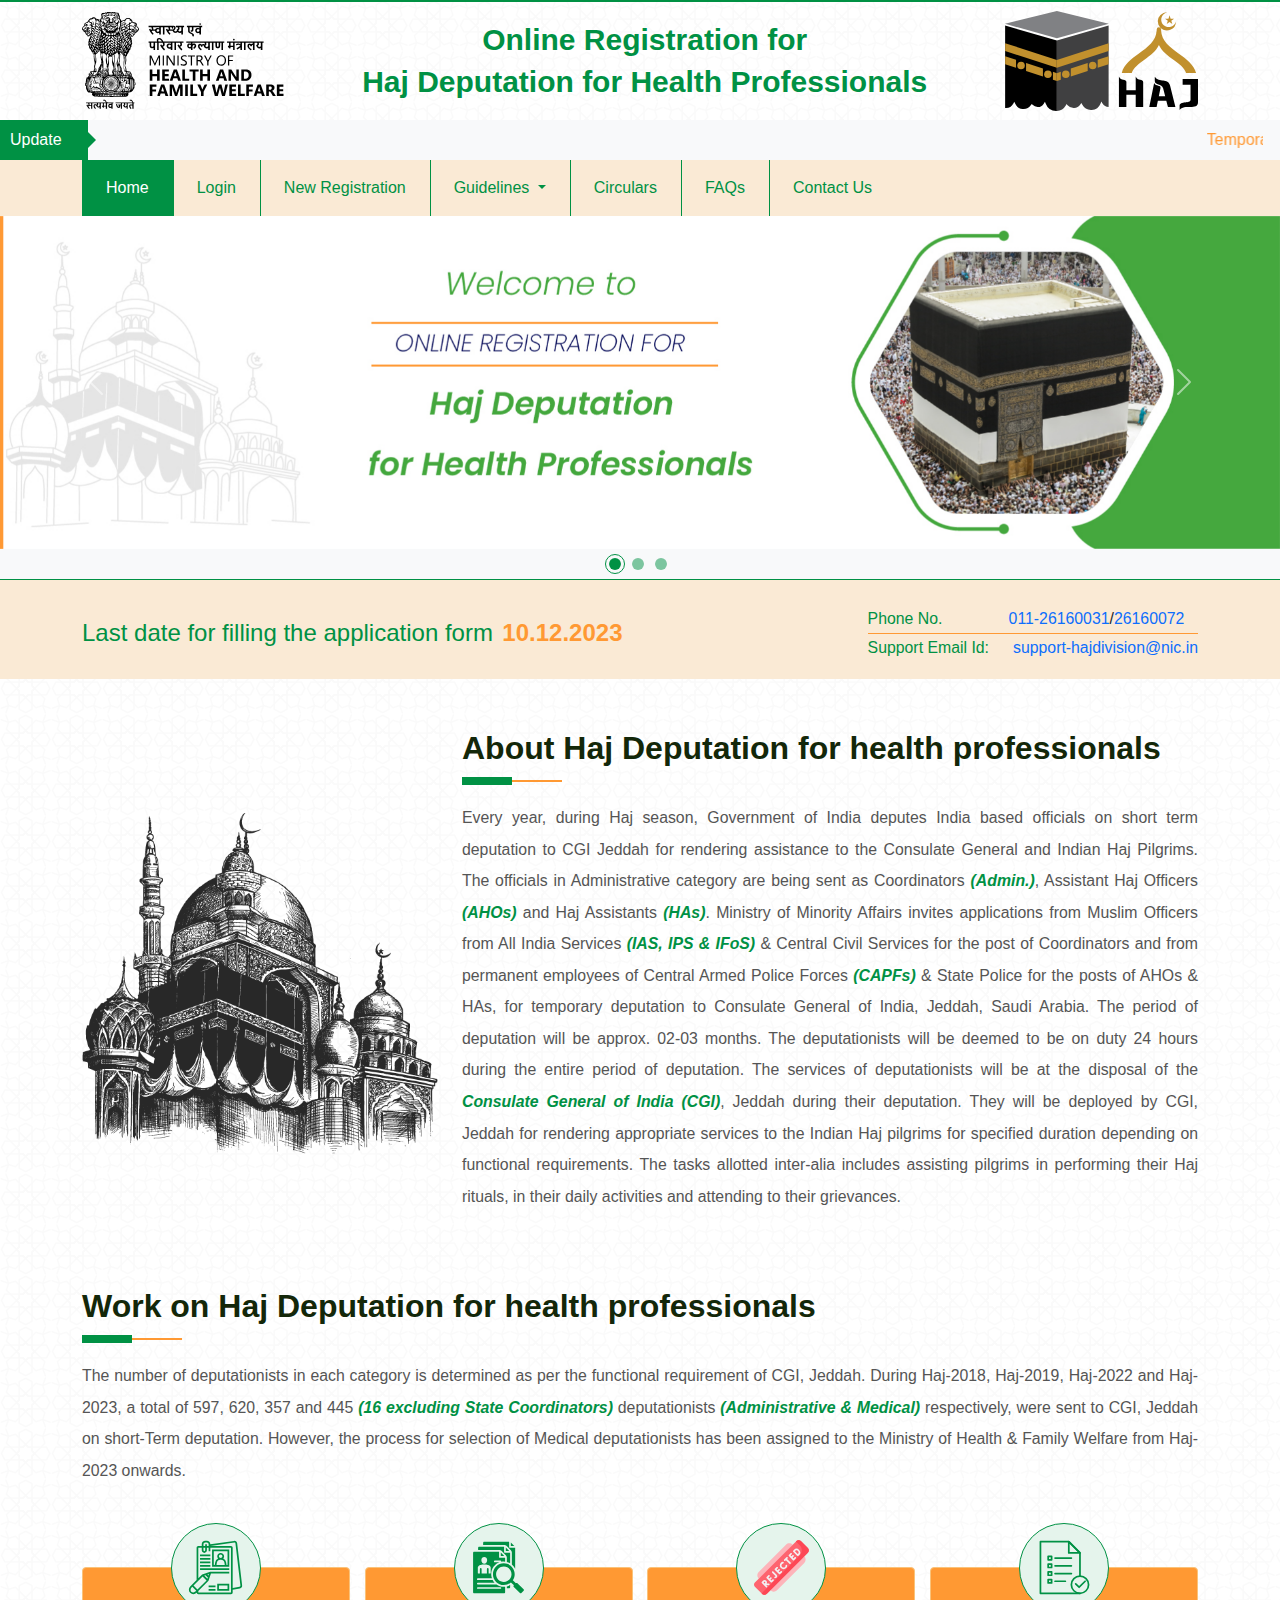
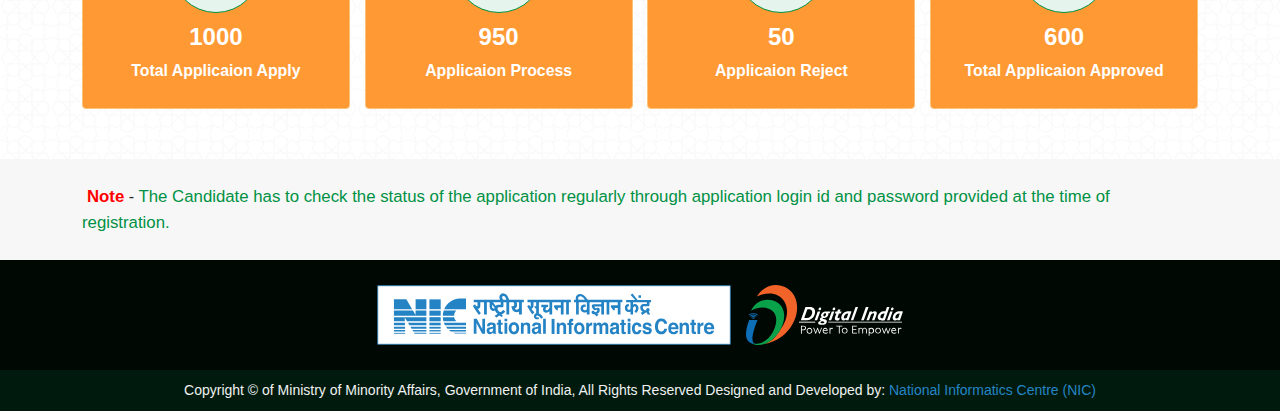
<file: index.html>
<!doctype html>
<html lang="en">
  <head>
    <meta charset="utf-8">
    <meta name="viewport" content="width=device-width, initial-scale=1">
    <link rel="icon" type="image/x-icon" href="assets/images/favicon.ico">
    <title>Hajj Deputation</title>
    <link href="assets/css/bootstrap.min.css" rel="stylesheet"  crossorigin="anonymous">
    <link href="assets/css/custom.css" rel="stylesheet"  crossorigin="anonymous">
  </head>
  <body>

    <header class="bdr-top">
        <div class="container">
              <div class="row">
                  <div class="col-sm-12">
                      <ul class="logosection">
                          <li>
                            <a href="#">
                              <img src="assets/images/ministry_of_health_india.svg" class="img-fluid">
                            </a>
                          </li>
                          <li>                             
                              <span class="projectNmae">Online Registration for<div></div>
                                Haj Deputation for Health Professionals</span>
                          </li>
                          <li>
                            <a href="#">
                              <img src="assets/images/hajj-logo.svg" class="img-fluid">
                            </a>
                          </li>
                      </ul>
                  </div>
              </div>
          </div>
      </header>

     <section>
      <ul class="marqueeHeader bg-body-tertiary">
        <li>Update</li>
        <li><marquee>
          <span>Temporary deputation of Coordinators (Admin) / Assistant Haj Officers / Haj Assistants to Consulate General of India, Jeddah, Saudi Arabia for Haj 2024 regarding.</span>
          <!-- <span>Latest Training Material Available For Download.Sickle card is available in Arogya Setu app for beneficiaries whose record is created using ABHA.</span>
          <span><a href="https://play.google.com/store/apps/details?id=nic.goi.aarogyasetu" target="_blank">Click Here To Download Argoya Setu For Android</a> </span>
          <span><a href="https://apps.apple.com/in/app/aarogyasetu/id1505825357" target="_blank">Click Here To Download Argoya Setu For IOS</a></span> -->
        </marquee></li>
      </ul>
     </section>

     <nav class="navbar navbar-expand-lg">
      <div class="container">  
        <a class="navbar-brand" href="/">Online Registration for Haj Deputation for Health Professionals</a>        
        <button class="navbar-toggler ms-auto ms-sm-2" type="button" data-bs-toggle="collapse" data-bs-target="#navbarSupportedContent" aria-controls="navbarSupportedContent" aria-expanded="false" aria-label="Toggle navigation">
          <span class="navbar-toggler-icon"></span>
        </button>
        <div class="collapse navbar-collapse" id="navbarSupportedContent">
          <ul class="navbar-nav me-auto mb-2 mb-lg-0">
            <li class="nav-item">
              <a class="nav-link active" aria-current="page" href="index.html">Home</a>
            </li>
            <li class="nav-item">
              <a class="nav-link" href="login.html">Login</a>
            </li>
            <li class="nav-item">
              <a class="nav-link" href="registration.html">New Registration</a>
            </li>
            <li class="nav-item dropdown">
              <a class="nav-link dropdown-toggle" href="#" role="button" data-bs-toggle="dropdown" aria-expanded="false">
                Guidelines		
              </a>
              <ul class="dropdown-menu dropdown-menu1">
                <li><a class="dropdown-item" href="https://www.haj.nic.in/deputation/pdf/Instructions2024.pdf">Guidelines for filling the form (SOP) </a></li>                  
              </ul>
            </li>
            <li class="nav-item">
              <a class="nav-link" href="circulars.html">Circulars</a>
            </li>
            <!-- <li class="nav-item dropdown">
              <a class="nav-link dropdown-toggle" href="#" role="button" data-bs-toggle="dropdown" aria-expanded="false">
                Circulars		
              </a>
              <ul class="dropdown-menu dropdown-menu1">
                <li><a class="dropdown-item" href="#">Admin-2024 </a></li>
                <li><a class="dropdown-item" href="#">Admin-2023</a></li>                  
              </ul>
            </li> -->
            <li class="nav-item">
              <a href="faq.html" class="nav-link">FAQs</a>
            </li>
            <li class="nav-item">
              <a href="contact.html" class="nav-link">Contact Us</a>
            </li>
          </ul>
          <!-- <form class="d-flex" role="search">
            <input class="form-control me-2" type="search" placeholder="Search" aria-label="Search">
            <button class="btn btn-outline-success" type="submit">Search</button>
          </form> -->
        </div>
      </div>
    </nav>


      <section class="banner bg-body-tertiary">
        <div id="carouselExampleCaptions" class="carousel slide"  data-bs-ride="carousel">
            <div class="carousel-indicators">
              <button type="button" data-bs-target="#carouselExampleCaptions" data-bs-slide-to="0" class="active" aria-current="true" aria-label="Slide 1"></button>
              <button type="button" data-bs-target="#carouselExampleCaptions" data-bs-slide-to="1" aria-label="Slide 2"></button>
              <button type="button" data-bs-target="#carouselExampleCaptions" data-bs-slide-to="2" aria-label="Slide 3"></button>
            </div>
            <div class="carousel-inner">
              <div class="carousel-item active">
                <img src="assets/images/banner-2.jpg" class="d-block w-100" alt="...">
                <!-- <div class="carousel-caption d-none d-md-block">
                  <h5>First slide label</h5>
                  <p>Some representative placeholder content for the first slide.</p>
                </div> -->
              </div>
              <div class="carousel-item">
                <img src="assets/images/banner-3.jpg" class="d-block w-100" alt="...">
                <!-- <div class="carousel-caption d-none d-md-block">
                  <h5>Second slide label</h5>
                  <p>Some representative placeholder content for the second slide.</p>
                </div> -->
              </div>
              <div class="carousel-item">
                <img src="assets/images/banner-2.jpg" class="d-block w-100" alt="...">
                <!-- <div class="carousel-caption d-none d-md-block">
                  <h5>Third slide label</h5>
                  <p>Some representative placeholder content for the third slide.</p>
                </div> -->
              </div>
            </div>
            <button class="carousel-control-prev" type="button" data-bs-target="#carouselExampleCaptions" data-bs-slide="prev">
              <span class="carousel-control-prev-icon" aria-hidden="true"></span>
              <span class="visually-hidden">Previous</span>
            </button>
            <button class="carousel-control-next" type="button" data-bs-target="#carouselExampleCaptions" data-bs-slide="next">
              <span class="carousel-control-next-icon" aria-hidden="true"></span>
              <span class="visually-hidden">Next</span>
            </button>
          </div>
      </section>

      <main>

        <section class="lastdate">
          <div class="container">
            <div class="row">
               <div class="col-12">
                <ul class="InfoMessage">
                  <li>
                    <span class="subheading"> Last date for filling the application form</span> <span class="blink-soft">10.12.2023</span>
                  </li>
                  <li>
                      <ul>
                        <li><span class="title">Phone No.</span><span class="titleValue"><a href="tel:+9111026160031">011-26160031</a>/<a href="tel:+9111026160072">26160072</a></span></li>
                        <li><span class="title">Support Email Id:</span> <a href="mailto:support-hajdivision@nic.in">support-hajdivision@nic.in</a></li>
                      </ul>
                  </li>
                </ul>
                
               </div>
            </div>
          </div>
        </section>

        <section class="aboutus py-50">
          <div class="container">
            <div class="row d-flex align-items-center justify-content-center">
              <div class="col-lg-4">
                <img src="assets/images/hajj.png" class="img-fluid mx-auto d-block">
              </div>
              <div class="col-lg-8">
                  <h2 class="heading">About Haj Deputation for health professionals</h2>
                  <p class="aboutPara">Every year, during Haj season, Government of India deputes India based officials on short term deputation to CGI Jeddah for rendering assistance to the Consulate General and Indian Haj Pilgrims. The officials in Administrative category are being sent as Coordinators <span class="para">(Admin.)</span>, Assistant Haj Officers <span class="para">(AHOs)</span> and Haj Assistants <span class="para">(HAs)</span>. Ministry of Minority Affairs invites applications from Muslim Officers from All India Services <span class="para">(IAS, IPS & IFoS) </span>& Central Civil Services for the post of Coordinators and from permanent employees of Central Armed Police Forces <span class="para">(CAPFs)</span> & State Police for the posts of AHOs & HAs, for temporary deputation to Consulate General of India, Jeddah, Saudi Arabia. The period of deputation will be approx. 02-03 months. The deputationists will be deemed to be on duty 24 hours during the entire period of deputation. The services of deputationists will be at the disposal of the <span class="para">Consulate General of India (CGI)</span>, Jeddah during their deputation. They will be deployed by CGI, Jeddah for rendering appropriate services to the Indian Haj pilgrims for specified duration depending on functional requirements. The tasks allotted inter-alia includes assisting pilgrims in performing their Haj rituals, in their daily activities and attending to their grievances.</p>
              </div>
            </div>
          </div>
        </section>


        <section >
          <div class="container">
            <div class="row">
              <div class="col-lg-12">
                <h2 class="heading">Work on Haj Deputation for health professionals</h2>
                <p class="aboutPara">The number of deputationists in each category is determined as per the functional requirement of CGI, Jeddah. During Haj-2018, Haj-2019, Haj-2022 and Haj-2023, a total of 597, 620, 357 and 445 <span class="para">(16 excluding State Coordinators)</span> deputationists <span class="para">(Administrative & Medical)</span> respectively, were sent to CGI, Jeddah on short-Term deputation. However, the process for selection of Medical deputationists has been assigned to the Ministry of Health & Family Welfare from Haj-2023 onwards.</p>
              </div>
              
            </div>
          </div>
        </section>

        <section class="">
          <div class="container">
            <div class="row">
              <div class="col-sm-12">

                <ul class="applicationCountBox">
                  <li>
                    <div class="icons">
                        <img src="assets/images/application.svg" class="img-fluid mx-auto d-block">
                    </div>
                    <h6>1000</h6>
                    <strong> Total Applicaion Apply </strong>
                  </li>
                  <li>
                    <div class="icons">
                      <img src="assets/images/application-process.svg" class="img-fluid mx-auto d-block">
                    </div>
                    <h6>950</h6>
                    <strong> Applicaion Process</strong>
                  </li>
                  <li>
                    <div class="icons">
                      <img src="assets/images/rejected.svg" class="img-fluid mx-auto d-block">
                    </div>
                    <h6>50</h6>
                    <strong> Applicaion Reject</strong>
                  </li>
                  <li>
                    <div class="icons">
                      <img src="assets/images/approved.svg" class="img-fluid mx-auto d-block">
                  </div>
                    <h6>600</h6>
                    <strong> Total Applicaion Approved</strong>
                  </li>
                </ul>
              </div>
            </div>
          </div>
        </section>


      </main>

      <section class="note">
        <div class="container">
          <div class="row">
            <div class="col-12">
              <span class="bold blink-soft"> Note</span> - <span class="noteText">The Candidate has to check the status of the application regularly through application
              login id and password provided at the time of registration.</span>

            </div>
          </div>
        </div>
      </section>




      <footer class="footer">

        <div class="container">
            <div class="row">
                <div class="col-12">
                    <ul class="footerLogo">
                        <li>
                            <a href="">
                                <img src="assets/images/NIC-logo.svg" class="img-fluid">
                            </a>
                        </li>
                        <li>
                            <a href="">
                                <img src="assets/images/Digital.svg" class="img-fluid">
                            </a>
                        </li>
                       
                    </ul>
                </div>
            </div>
        </div>


        <article class="copyright">
            <div class="container">
                <div class="row">
                    <div class="col-sm-12">
                      <p>
                        Copyright © of Ministry of Minority Affairs, Government of India, All Rights Reserved
                        Designed and Developed by: <a href="https://www.nic.in/" target="_blank">  National Informatics Centre (NIC) </a>
                      </p>                        
                    </div>
                </div>
            </div>
        </article>

    </footer>

    <a href="javascript:void(0);" id="rocketmeluncur" class="showrocket" ><i></i></a>
    <script src="assets/js/jquery.min.js"></script>
    <script src="assets/js/bootstrap.bundle.min.js" crossorigin="anonymous"></script>
    <script src="assets/js/custom.js"></script>
    <script>        

const myCarouselElement = document.querySelector('#carouselExampleCaptions')

const carousel = new bootstrap.Carousel(myCarouselElement, {
  interval: 5000,
  touch: false
})



    </script>
  </body>
</html>
</file>
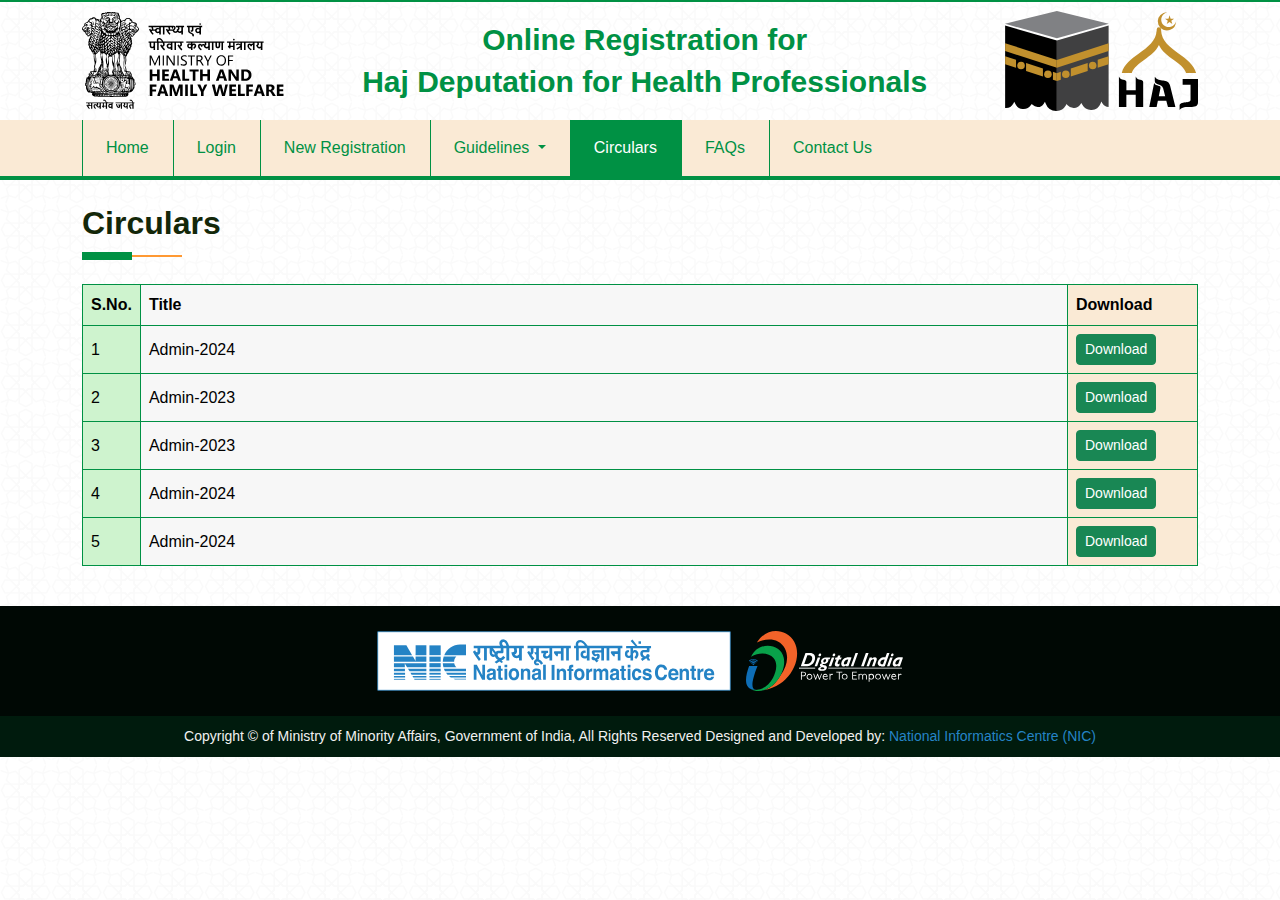
<file: circulars.html>
<!doctype html>
<html lang="en">
  <head>
    <meta charset="utf-8">
    <meta name="viewport" content="width=device-width, initial-scale=1">
    <link rel="icon" type="image/x-icon" href="assets/images/favicon.ico">
    <title>Hajj Deputation</title>
    <link href="assets/css/bootstrap.min.css" rel="stylesheet"  crossorigin="anonymous">
    <link href="assets/css/custom.css" rel="stylesheet"  crossorigin="anonymous">
  </head>
  <body>

    <header class="bdr-top">
        <div class="container">
              <div class="row">
                  <div class="col-sm-12">
                      <ul class="logosection">
                        <li>
                          <a href="#">
                            <img src="assets/images/ministry_of_health_india.svg" class="img-fluid">
                          </a>
                        </li>
                          <li>                             
                            <span class="projectNmae">Online Registration for<div></div>
                              Haj Deputation for Health Professionals</span>
                          </li>
                          <li>
                              <img src="assets/images/hajj-logo.svg" class="img-fluid">
                          </li>
                      </ul>
                  </div>
              </div>
          </div>
      </header>



      <nav class="navbar navbar-expand-lg">
        <div class="container">          
          <a class="navbar-brand" href="/">Online Registration for Haj Deputation for Health Professionals</a>        
          <button class="navbar-toggler ms-auto ms-sm-2" type="button" data-bs-toggle="collapse" data-bs-target="#navbarSupportedContent" aria-controls="navbarSupportedContent" aria-expanded="false" aria-label="Toggle navigation">
            <span class="navbar-toggler-icon"></span>
          </button>
          <div class="collapse navbar-collapse" id="navbarSupportedContent">
            <ul class="navbar-nav me-auto mb-2 mb-lg-0">
              <li class="nav-item">
                <a class="nav-link" aria-current="page" href="index.html">Home</a>
              </li>
              <li class="nav-item">
                <a class="nav-link" href="login.html">Login</a>
              </li>
              <li class="nav-item">
                <a class="nav-link" href="registration.html">New Registration</a>
              </li>
              <li class="nav-item dropdown">
                <a class="nav-link dropdown-toggle" href="#" role="button" data-bs-toggle="dropdown" aria-expanded="false">
                  Guidelines		
                </a>
                <ul class="dropdown-menu dropdown-menu1">
                  <li><a class="dropdown-item" href="#">Guidelines for filling the form (SOP) </a></li>                  
                </ul>
              </li>
              <li class="nav-item">
                <a class="nav-link active" href="circulars.html">Circulars</a>
              </li>
             
              <li class="nav-item">
                <a href="faq.html" class="nav-link">FAQs</a>
              </li>
              <li class="nav-item">
                <a href="contact.html" class="nav-link">Contact Us</a>
              </li>
            </ul>
            <!-- <form class="d-flex" role="search">
              <input class="form-control me-2" type="search" placeholder="Search" aria-label="Search">
              <button class="btn btn-outline-success" type="submit">Search</button>
            </form> -->
          </div>
        </div>
      </nav>


      

      <main>

        <section class="pagetitle"></section>

        <section class="aboutus py-4">

          <div class="container">
            <div class="row">
                <div class="col-12">
                    <h2 class="heading">Circulars</h2>
                </div>
                <div class="col-12 mt-4">
                    <div class="table-responsive">
                        <table class="table curculars align-middle table-bordered">
                            <thead>
                                <tr>
                                    <th scope="col" width="50">S.No.</th>
                                    <th scope="col">Title</th>
                                    <th scope="col" width="130">Download</th>
                                </tr>
                            </thead>
                            <tbody>
                                <tr>
                                    <td>1</td>
                                    <td>Admin-2024 </td>
                                    <td nowrap="nowrap">
                                        <a href="javascript:void();" class="btn btn-success btn-sm"><i class="fa fa-download"></i> Download</a>
                                    </td> 
                                </tr>

                                <tr>
                                    <td>2</td>
                                    <td>Admin-2023 </td>
                                    <td nowrap="nowrap">
                                        <a href="javascript:void();" class="btn btn-success btn-sm"><i class="fa fa-download"></i> Download</a>
                                    </td> 
                                </tr>

                                <tr>
                                    <td>3</td>
                                    <td>Admin-2023 </td>
                                    <td nowrap="nowrap">
                                        <a href="javascript:void();" class="btn btn-success btn-sm"><i class="fa fa-download"></i> Download</a>
                                    </td> 
                                </tr>

                                <tr>
                                    <td>4</td>
                                    <td>Admin-2024 </td>
                                    <td nowrap="nowrap">
                                        <a href="javascript:void();" class="btn btn-success btn-sm"><i class="fa fa-download"></i> Download</a>
                                    </td> 
                                </tr>
                                <tr>
                                    <td>5</td>
                                    <td>Admin-2024 </td>
                                    <td nowrap="nowrap">
                                        <a href="javascript:void();" class="btn btn-success btn-sm"><i class="fa fa-download"></i> Download</a>
                                    </td> 
                                </tr>
                               

                            </tbody>
                        </table>
                    </div>
                </div>
              
            </div>
            </div>
          </div>


        </section>
      </main>




      <footer class="footer">

        <div class="container">
            <div class="row">
                <div class="col-12">
                    <ul class="footerLogo">
                        <li>
                            <a href="">
                                <img src="assets/images/NIC-logo.svg" class="img-fluid">
                            </a>
                        </li>
                        <li>
                            <a href="">
                                <img src="assets/images/Digital.svg" class="img-fluid">
                            </a>
                        </li>
                       
                    </ul>
                </div>
            </div>
        </div>


        <article class="copyright">
            <div class="container">
                <div class="row">
                    <div class="col-sm-12">
                      <p>
                        Copyright © of Ministry of Minority Affairs, Government of India, All Rights Reserved
Designed and Developed by: <a href="https://www.nic.in/" target="_blank">  National Informatics Centre (NIC) </a>
                      </p>                        
                    </div>
                </div>
            </div>
        </article>

    </footer>

    
    <script src="assets/js/jquery.min.js"></script>
    <script src="assets/js/bootstrap.bundle.min.js" crossorigin="anonymous"></script>
    <script src="assets/js/custom.js"></script>
  </body>
</html>
</file>
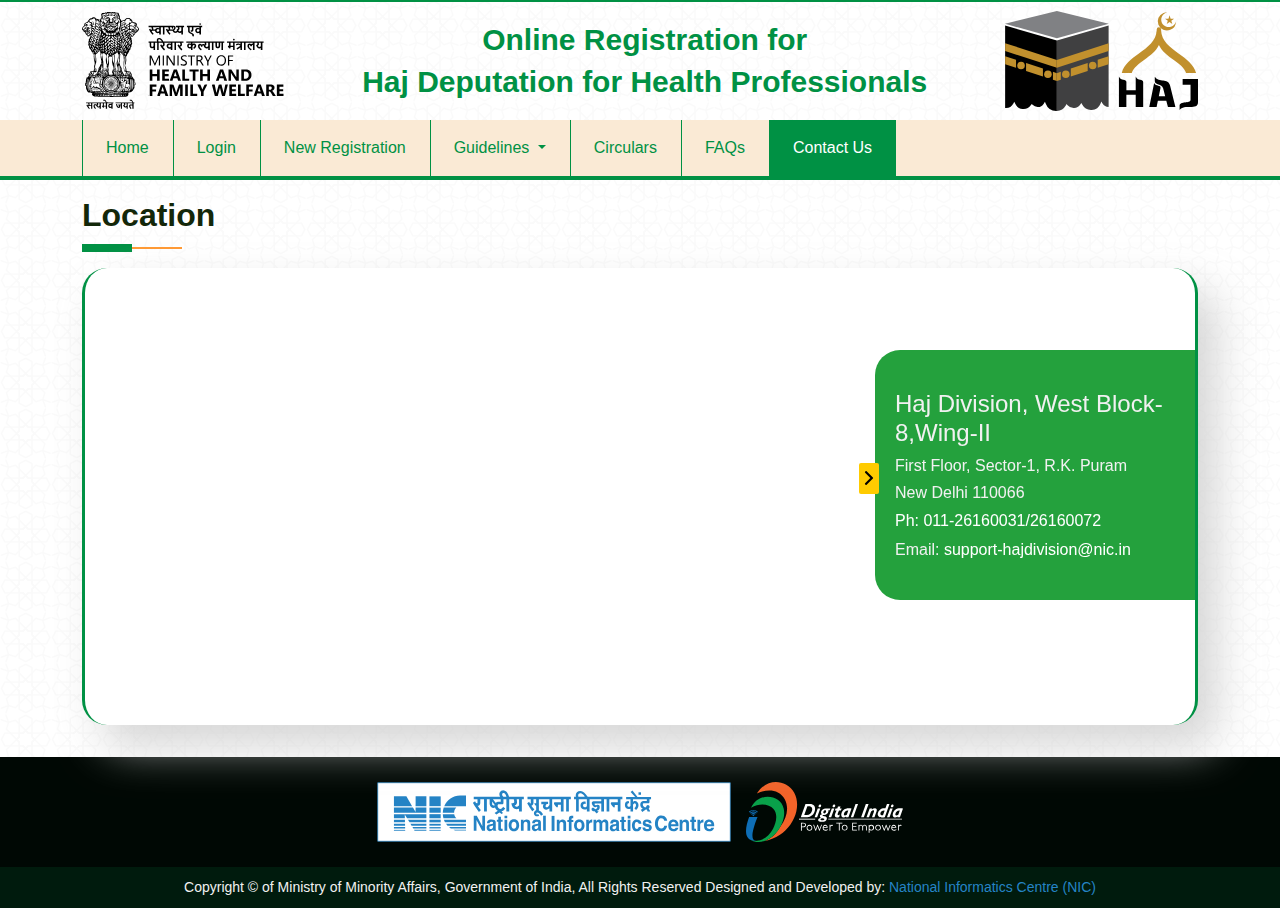
<file: contact.html>
<!doctype html>
<html lang="en">

<head>
  <meta charset="utf-8">
  <meta name="viewport" content="width=device-width, initial-scale=1">
  <link rel="icon" type="image/x-icon" href="assets/images/favicon.ico">
  <title>Hajj Deputation</title>
  <link href="assets/css/bootstrap.min.css" rel="stylesheet" crossorigin="anonymous">
  <link href="assets/css/custom.css" rel="stylesheet" crossorigin="anonymous">
</head>

<body>

  <header class="bdr-top">
    <div class="container">
      <div class="row">
        <div class="col-sm-12">
          <ul class="logosection">
            <li>
              <a href="#">
                <img src="assets/images/ministry_of_health_india.svg" class="img-fluid">
              </a>
            </li>
            <li>
              <span class="projectNmae">Online Registration for<div></div>
                Haj Deputation for Health Professionals</span>
            </li>
            <li>
              <img src="assets/images/hajj-logo.svg" class="img-fluid">
            </li>
          </ul>
        </div>
      </div>
    </div>
  </header>



  <nav class="navbar navbar-expand-lg">
    <div class="container">
      <a class="navbar-brand" href="/">Online Registration for Haj Deputation for Health Professionals</a>
      <button class="navbar-toggler ms-auto ms-sm-2" type="button" data-bs-toggle="collapse"
        data-bs-target="#navbarSupportedContent" aria-controls="navbarSupportedContent" aria-expanded="false"
        aria-label="Toggle navigation">
        <span class="navbar-toggler-icon"></span>
      </button>
      <div class="collapse navbar-collapse" id="navbarSupportedContent">
        <ul class="navbar-nav me-auto mb-2 mb-lg-0">
          <li class="nav-item">
            <a class="nav-link" aria-current="page" href="index.html">Home</a>
          </li>
          <li class="nav-item">
            <a class="nav-link" href="login.html">Login</a>
          </li>
          <li class="nav-item">
            <a class="nav-link" href="registration.html">New Registration</a>
          </li>
          <li class="nav-item dropdown">
            <a class="nav-link dropdown-toggle" href="#" role="button" data-bs-toggle="dropdown" aria-expanded="false">
              Guidelines
            </a>
            <ul class="dropdown-menu dropdown-menu1">
              <li><a class="dropdown-item" href="#">Guidelines for filling the form (SOP) </a></li>
            </ul>
          </li>
          <li class="nav-item">
            <a class="nav-link" href="circulars.html">Circulars</a>
          </li>
          <!-- <li class="nav-item dropdown">
                <a class="nav-link dropdown-toggle" href="#" role="button" data-bs-toggle="dropdown" aria-expanded="false">
                  Circulars		
                </a>
                <ul class="dropdown-menu dropdown-menu1">
                  <li><a class="dropdown-item" href="#">Admin-2024 </a></li>
                  <li><a class="dropdown-item" href="#">Admin-2023</a></li>                  
                </ul>
              </li> -->
          <li class="nav-item">
            <a href="faq.html" class="nav-link">FAQs</a>
          </li>
          <li class="nav-item">
            <a href="contact.html" class="nav-link active">Contact Us</a>
          </li>
        </ul>
        <!-- <form class="d-flex" role="search">
              <input class="form-control me-2" type="search" placeholder="Search" aria-label="Search">
              <button class="btn btn-outline-success" type="submit">Search</button>
            </form> -->
      </div>
    </div>
  </nav>




  <main>

    <section class="pagetitle"></section>

    <section class="aboutus py-3">

      <div class="container">

        <div class="row">
          <div class="col-md-12">
            <h2 class="heading">Location</h2>


            <div class="contact_inner mt-4 mb-3">
              <div class="contact_form_inner">
                <div style="width: 100%">
                  <iframe
                    src="https://www.google.com/maps/embed?pb=!1m18!1m12!1m3!1d3504.076902007285!2d77.1847629754985!3d28.567453375700307!2m3!1f0!2f0!3f0!3m2!1i1024!2i768!4f13.1!3m3!1m2!1s0x390d1d846aaaaaab%3A0x35befc6aa00ebdf4!2sHaj%20Division!5e0!3m2!1sen!2sin!4v1701685995845!5m2!1sen!2sin"
                    width="100%" height="450" style="border:0;" allowfullscreen="" loading="lazy"
                    referrerpolicy="no-referrer-when-downgrade"></iframe>
                </div>
              </div>

              <div class="contact_info_sec">
                <div class="arrows">
                  <?xml version="1.0" encoding="iso-8859-1"?>
                  <svg version="1.1" id="Layer_1" xmlns="http://www.w3.org/2000/svg"
                    xmlns:xlink="http://www.w3.org/1999/xlink" x="0px" y="0px" viewBox="0 0 492.004 492.004"
                    style="enable-background:new 0 0 492.004 492.004;" xml:space="preserve">
                    <g>
                      <g>
                        <path d="M382.678,226.804L163.73,7.86C158.666,2.792,151.906,0,144.698,0s-13.968,2.792-19.032,7.86l-16.124,16.12
      c-10.492,10.504-10.492,27.576,0,38.064L293.398,245.9l-184.06,184.06c-5.064,5.068-7.86,11.824-7.86,19.028
      c0,7.212,2.796,13.968,7.86,19.04l16.124,16.116c5.068,5.068,11.824,7.86,19.032,7.86s13.968-2.792,19.032-7.86L382.678,265
      c5.076-5.084,7.864-11.872,7.848-19.088C390.542,238.668,387.754,231.884,382.678,226.804z" />
                      </g>
                    </g>
                    <g></g>
                    <g></g>
                    <g></g>
                    <g></g>
                    <g></g>
                    <g></g>
                    <g></g>
                    <g></g>
                    <g></g>
                    <g></g>
                    <g></g>
                    <g></g>
                    <g></g>
                    <g></g>
                    <g></g>
                  </svg>
                </div>
                <div class="address">
                  <strong class="h4 pb-2">Haj Division, West Block-8,Wing-II</strong>
                  <div class="h6 mt-2">First Floor, Sector-1, R.K. Puram</div>
                  <div class="h6">New Delhi 110066</div>
                  <div class="h6 text-white">Ph: <a href="tel:+9111026160031">011-26160031</a>/<a
                      href="tel:+9111026160072">26160072</a></div>
                  <div class="h6 text-white"></div>Email: <a href="mailto:support-hajdivision@nic.in">
                    support-hajdivision@nic.in</a>
                </div>
              </div>


            </div>
          </div>
        </div>

      </div>
      </div>


    </section>
  </main>




  <footer class="footer">

    <div class="container">
      <div class="row">
        <div class="col-12">
          <ul class="footerLogo">
            <li>
              <a href="">
                <img src="assets/images/NIC-logo.svg" class="img-fluid">
              </a>
            </li>
            <li>
              <a href="">
                <img src="assets/images/Digital.svg" class="img-fluid">
              </a>
            </li>

          </ul>
        </div>
      </div>
    </div>


    <article class="copyright">
      <div class="container">
        <div class="row">
          <div class="col-sm-12">
            <p>
              Copyright © of Ministry of Minority Affairs, Government of India, All Rights Reserved
              Designed and Developed by: <a href="https://www.nic.in/" target="_blank"> National Informatics Centre
                (NIC) </a>
            </p>
          </div>
        </div>
      </div>
    </article>

  </footer>


  <script src="assets/js/jquery.min.js"></script>
  <script src="assets/js/bootstrap.bundle.min.js" crossorigin="anonymous"></script>
  <script src="assets/js/custom.js"></script>
</body>

</html>
</file>
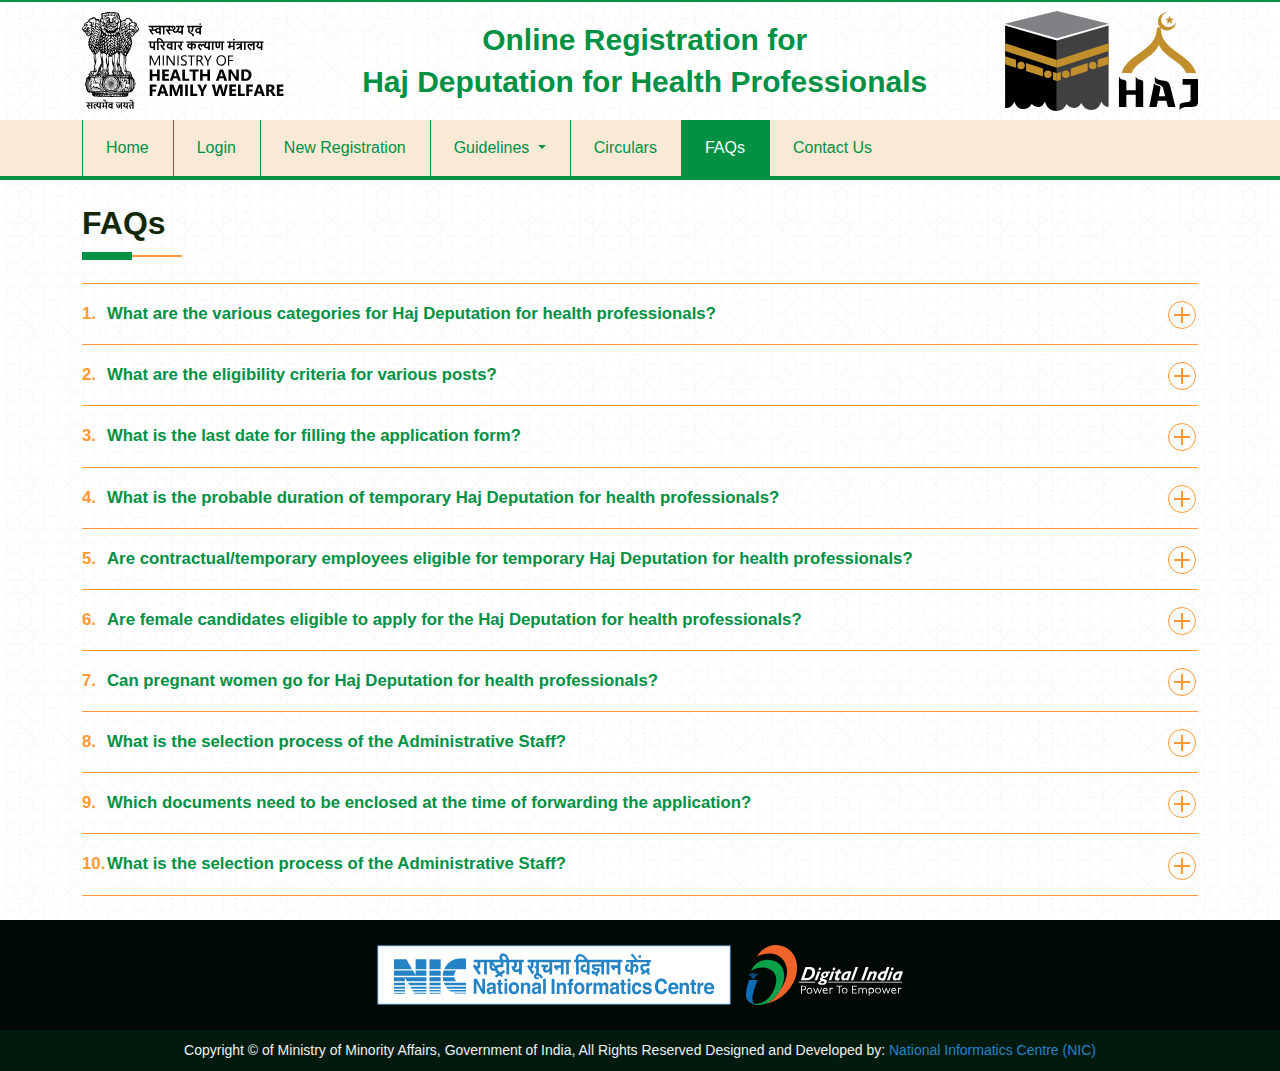
<file: faq.html>
<!doctype html>
<html lang="en">
  <head>
    <meta charset="utf-8">
    <meta name="viewport" content="width=device-width, initial-scale=1">
    <link rel="icon" type="image/x-icon" href="assets/images/favicon.ico">
    <title>Hajj Deputation</title>
    <link href="assets/css/bootstrap.min.css" rel="stylesheet"  crossorigin="anonymous">
    <link href="assets/css/custom.css" rel="stylesheet"  crossorigin="anonymous">
  </head>
  <body>

    <header class="bdr-top">
        <div class="container">
              <div class="row">
                  <div class="col-sm-12">
                      <ul class="logosection">
                        <li>
                          <a href="#">
                            <img src="assets/images/ministry_of_health_india.svg" class="img-fluid">
                          </a>
                        </li>
                          <li>                             
                            <span class="projectNmae">Online Registration for<div></div>
                              Haj Deputation for Health Professionals</span>
                          </li>
                          <li>
                              <img src="assets/images/hajj-logo.svg" class="img-fluid">
                          </li>
                      </ul>
                  </div>
              </div>
          </div>
      </header>



      <nav class="navbar navbar-expand-lg">
        <div class="container">          
          <a class="navbar-brand" href="/">Online Registration for Haj Deputation for Health Professionals</a>        
          <button class="navbar-toggler ms-auto ms-sm-2" type="button" data-bs-toggle="collapse" data-bs-target="#navbarSupportedContent" aria-controls="navbarSupportedContent" aria-expanded="false" aria-label="Toggle navigation">
            <span class="navbar-toggler-icon"></span>
          </button>
          <div class="collapse navbar-collapse" id="navbarSupportedContent">
            <ul class="navbar-nav me-auto mb-2 mb-lg-0">
              <li class="nav-item">
                <a class="nav-link" aria-current="page" href="index.html">Home</a>
              </li>
              <li class="nav-item">
                <a class="nav-link" href="login.html">Login</a>
              </li>
              <li class="nav-item">
                <a class="nav-link" href="registration.html">New Registration</a>
              </li>
              <li class="nav-item dropdown">
                <a class="nav-link dropdown-toggle" href="#" role="button" data-bs-toggle="dropdown" aria-expanded="false">
                  Guidelines		
                </a>
                <ul class="dropdown-menu dropdown-menu1">
                  <li><a class="dropdown-item" href="#">Guidelines for filling the form (SOP) </a></li>                  
                </ul>
              </li>
              <li class="nav-item">
                <a class="nav-link" href="circulars.html">Circulars</a>
              </li>
              <!-- <li class="nav-item dropdown">
                <a class="nav-link dropdown-toggle" href="#" role="button" data-bs-toggle="dropdown" aria-expanded="false">
                  Circulars		
                </a>
                <ul class="dropdown-menu dropdown-menu1">
                  <li><a class="dropdown-item" href="#">Admin-2024 </a></li>
                  <li><a class="dropdown-item" href="#">Admin-2023</a></li>                  
                </ul>
              </li> -->
              <li class="nav-item">
                <a href="faq.html" class="nav-link active">FAQs</a>
              </li>
              <li class="nav-item">
                <a href="contact.html" class="nav-link">Contact Us</a>
              </li>
            </ul>
            <!-- <form class="d-flex" role="search">
              <input class="form-control me-2" type="search" placeholder="Search" aria-label="Search">
              <button class="btn btn-outline-success" type="submit">Search</button>
            </form> -->
          </div>
        </div>
      </nav>


      

      <main>
      
        <section class="pagetitle"></section>


        <section class="faq py-4">

          <div class="container">
            <div class="row">
              <div class="col-12 ">
                <h2 class="heading">FAQs</h2>
              </div>
              <div class="col-sm-12 mt-4">                
                <div class="content-box">
                    <div class="accordion">
                      <h4 class="accordionTitle">What are the various categories for Haj Deputation for health professionals?
                        <i class="accordionIcon">
                          <div class="line-01"></div>
                          <div class="line-02"></div>
                        </i>
                      </h4>
                      <div class="accordionContent">
                        <p>
                            There are two categories for Haj Deputation for health professionals :- Administrative Staff and
                            Medical Staff. Administrative Staff includes Coordinators(Admin), Assistant
                            Haj Officers and Haj Assistants. The selection if Medical Staff will be done by
                            Ministry of Health and Family Welfare, GoI.
                            </p>	
                      </div>
                    </div>

                    <div class="accordion">
                      <h4 class="accordionTitle">What are the eligibility criteria for various posts?
                        <i class="accordionIcon">
                          <div class="line-01"></div>
                          <div class="line-02"></div>
                        </i>
                      </h4>
                      <div class="accordionContent">
                        <p>The eligibility criteria for different administrative posts for temporary
                            deputation to CGI, Jeddah are mentioned in the Ministry of Minority
                            Affairs Office Memorandum No. 16/10/2023-Haj-MoMA dated
                            10.11.2023 on the website www.haj.nic.in/deputation. Applicants must
                            read the O.M. carefully before filling up the online application form.</p>	
                      </div>
                    </div>

                    <div class="accordion">
                      <h4 class="accordionTitle">
                         What is the last date for filling the application form?
                        <i class="accordionIcon">
                          <div class="line-01"></div>
                          <div class="line-02"></div>
                        </i>
                      </h4>
                      <div class="accordionContent">
                        <p>Last Date for filling up the online application form is 10.12.2023.
                        </p>	
                      </div>
                    </div>

                    <div class="accordion">
                      <h4 class="accordionTitle">
                         What is the probable duration of temporary Haj Deputation for health professionals?
                        <i class="accordionIcon">
                          <div class="line-01"></div>
                          <div class="line-02"></div>
                        </i>
                      </h4>
                      <div class="accordionContent">
                        <p>Around 2-3 Months. However, the official can be sent back to India before
                            time if his performance is found to be below par.
                            </p>	
                      </div>
                    </div>

                    <div class="accordion">
                      <h4 class="accordionTitle">
                         Are contractual/temporary employees eligible for temporary Haj Deputation for health professionals?
                        <i class="accordionIcon">
                          <div class="line-01"></div>
                          <div class="line-02"></div>
                        </i>
                      </h4>
                      <div class="accordionContent" style="display: none;">
                        <p>No, Only Muslim PERMANENT employees working in Central Armed Police
                            Force(CAPFs) & State Police are allowed.
                        </p>	
                      </div>
                    </div>

                    <div class="accordion">
                      <h4 class="accordionTitle">
                         Are female candidates eligible to apply for the Haj Deputation for health professionals?
                        <i class="accordionIcon">
                          <div class="line-01"></div>
                          <div class="line-02"></div>
                        </i>
                      </h4>
                      <div class="accordionContent">
                        <p>Yes. There are separate vacancies for male and female candidates in all
                            categories. The selections are made against number of vacancies in each
                            category (Male and Female).</p>	
                      </div>
                    </div>

                    <div class="accordion">
                      <h4 class="accordionTitle">
                         Can pregnant women go for Haj Deputation for health professionals?
                        <i class="accordionIcon">
                          <div class="line-01"></div>
                          <div class="line-02"></div>
                        </i>
                      </h4>
                      <div class="accordionContent">
                        <p>No</p>	
                      </div>
                    </div>

                    <div class="accordion">
                      <h4 class="accordionTitle">
                         What is the selection process of the Administrative Staff?
                        <i class="accordionIcon">
                          <div class="line-01"></div>
                          <div class="line-02"></div>
                        </i>
                      </h4>
                      <div class="accordionContent">
                        <p>It will be decided by Ministry of Minority Affair in due course</p>	
                      </div>
                    </div>


                    <div class="accordion">
                        <h4 class="accordionTitle">
                             Which documents need to be enclosed at the time of forwarding the
                            application?
                          <i class="accordionIcon">
                            <div class="line-01"></div>
                            <div class="line-02"></div>
                          </i>
                        </h4>
                        <div class="accordionContent">
                          <p>The candidate shall enclose hard copy of the following documents while
                            forwarding the hard copy of their online application:
                            </p>
                            
                            <ul>
                                <li>Certificate to be furnished by Cadre Controlling Authority/ Relieving Authority</li>
                                <li>Medical fitness certificate</li>
                                <li>Forwarding letter</li>
                                <li>Date of Birth proof</li>
                                <li>Latest Salary Slip</li>
                                <li>Certificates/proof of Educational Qualifications</li>
                                <li>Forwarding letter (to be enclosed by the concerned department/ forwarding
                                    authority) addressed to Haj Division, MoMA as per address mentioned in the OM
                                    dated 10.11.2023.</li>
                            </ul>
                        </div>
                      </div>


                      <div class="accordion">
                        <h4 class="accordionTitle">
                           What is the selection process of the Administrative Staff?
                          <i class="accordionIcon">
                            <div class="line-01"></div>
                            <div class="line-02"></div>
                          </i>
                        </h4>
                        <div class="accordionContent">
                          <p>It will be decided by Ministry of Minority Affair in due course</p>	
                        </div>
                      </div>


                  </div>
              </div>
            </div>
          </div>


        </section>
      </main>




      <footer class="footer">

        <div class="container">
            <div class="row">
                <div class="col-12">
                    <ul class="footerLogo">
                        <li>
                            <a href="">
                                <img src="assets/images/NIC-logo.svg" class="img-fluid">
                            </a>
                        </li>
                        <li>
                            <a href="">
                                <img src="assets/images/Digital.svg" class="img-fluid">
                            </a>
                        </li>
                       
                    </ul>
                </div>
            </div>
        </div>


        <article class="copyright">
            <div class="container">
                <div class="row">
                    <div class="col-sm-12">
                      <p>
                        Copyright © of Ministry of Minority Affairs, Government of India, All Rights Reserved
Designed and Developed by: <a href="https://www.nic.in/" target="_blank">  National Informatics Centre (NIC) </a>
                      </p>                        
                    </div>
                </div>
            </div>
        </article>

    </footer>

    
    <script src="assets/js/jquery.min.js"></script>
    <script src="assets/js/bootstrap.bundle.min.js" crossorigin="anonymous"></script>
    <script src="assets/js/custom.js"></script>
  </body>
</html>
</file>
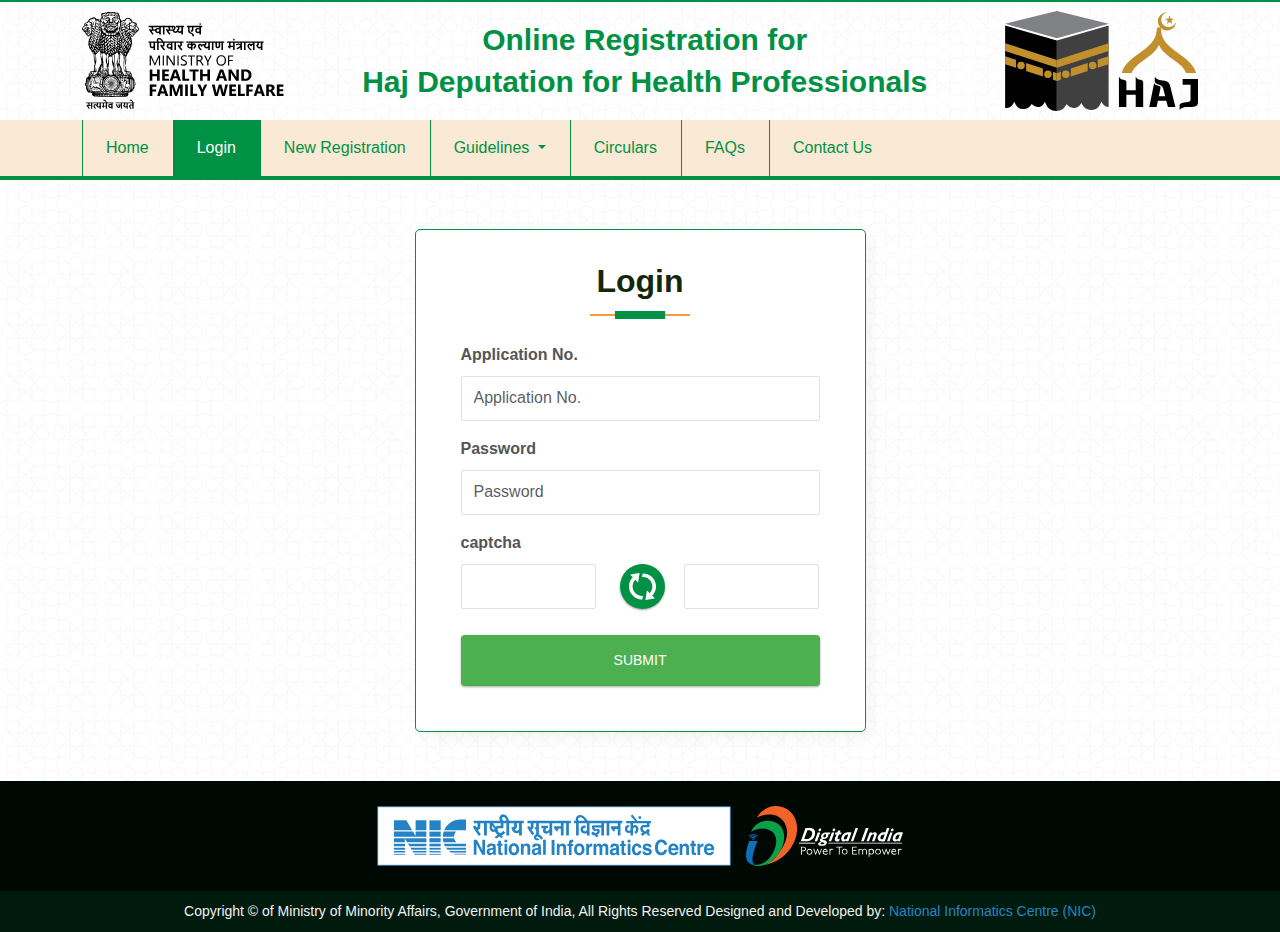
<file: login.html>
<!doctype html>
<html lang="en">
  <head>
    <meta charset="utf-8">
    <meta name="viewport" content="width=device-width, initial-scale=1">
    <link rel="icon" type="image/x-icon" href="assets/images/favicon.ico">
    <title>Hajj Deputation</title>
    <link href="assets/css/bootstrap.min.css" rel="stylesheet"  crossorigin="anonymous">
    <link href="assets/css/custom.css" rel="stylesheet"  crossorigin="anonymous">
  </head>
  <body>

    <header class="bdr-top">
        <div class="container">
              <div class="row">
                  <div class="col-sm-12">
                      <ul class="logosection">
                        <li>
                          <a href="#">
                            <img src="assets/images/ministry_of_health_india.svg" class="img-fluid">
                          </a>
                        </li>
                          <li>                             
                            <span class="projectNmae">Online Registration for<div></div>
                              Haj Deputation for Health Professionals</span>
                          </li>
                          <li>
                              <img src="assets/images/hajj-logo.svg" class="img-fluid">
                          </li>
                      </ul>
                  </div>
              </div>
          </div>
      </header>



      <nav class="navbar navbar-expand-lg">
        <div class="container">          
          <a class="navbar-brand" href="/">Online Registration for Haj Deputation for Health Professionals</a>        
          <button class="navbar-toggler ms-auto ms-sm-2" type="button" data-bs-toggle="collapse" data-bs-target="#navbarSupportedContent" aria-controls="navbarSupportedContent" aria-expanded="false" aria-label="Toggle navigation">
            <span class="navbar-toggler-icon"></span>
          </button>
          <div class="collapse navbar-collapse" id="navbarSupportedContent">
            <ul class="navbar-nav me-auto mb-2 mb-lg-0">
              <li class="nav-item">
                <a class="nav-link" aria-current="page" href="index.html">Home</a>
              </li>
              <li class="nav-item">
                <a class="nav-link active" href="login.html">Login</a>
              </li>
              <li class="nav-item">
                <a class="nav-link" href="registration.html">New Registration</a>
              </li>
              <li class="nav-item dropdown">
                <a class="nav-link dropdown-toggle" href="#" role="button" data-bs-toggle="dropdown" aria-expanded="false">
                  Guidelines		
                </a>
                <ul class="dropdown-menu dropdown-menu1">
                  <li><a class="dropdown-item" href="#">Guidelines for filling the form (SOP) </a></li>                  
                </ul>
              </li>
              <li class="nav-item">
                <a class="nav-link" href="circulars.html">Circulars</a>
              </li>
              <!-- <li class="nav-item dropdown">
                <a class="nav-link dropdown-toggle" href="#" role="button" data-bs-toggle="dropdown" aria-expanded="false">
                  Circulars		
                </a>
                <ul class="dropdown-menu dropdown-menu1">
                  <li><a class="dropdown-item" href="#">Admin-2024 </a></li>
                  <li><a class="dropdown-item" href="#">Admin-2023</a></li>                  
                </ul>
              </li> -->
              <li class="nav-item">
                <a href="faq.html" class="nav-link">FAQs</a>
              </li>
              <li class="nav-item">
                <a href="contact.html" class="nav-link">Contact Us</a>
              </li>
            </ul>
            <!-- <form class="d-flex" role="search">
              <input class="form-control me-2" type="search" placeholder="Search" aria-label="Search">
              <button class="btn btn-outline-success" type="submit">Search</button>
            </form> -->
          </div>
        </div>
      </nav>


      

      <main>
        <section class="pagetitle"></section>

          <section class="login py-4">
            <div class="container">
              

              <div class="row d-flex align-items-center justify-content-center">
                <div class="col-lg-5">
                  <div class="loginSection">
                    <h2 class="headingUnderline">Login</h2>
                    <div class="clearfix"></div>
                    <form class="login">
                      <div class="mb-3">
                        <label for="Aplication" class="form-label">Application No.</label>
                        <input type="text" class="form-control" placeholder="Application No.">
                        
                      </div>
                      <div class="mb-3">
                        <label for="InputPassword" class="form-label">Password</label>
                        <input type="password" class="form-control" placeholder="Password">
                      </div>

                      <div class="mb-3">
                        <label for="captcha" class="form-label">captcha</label>
                        <div class="row">
                          <div class="col-5">
                            <input type="password" class="form-control" id="">
                          </div>
                          <div class="col-2">
                            <button type="submit" class="btn btn-refresh"><img src="assets/images/refresh.svg" class=""></button>
                          </div>
                          <div class="col-5">
                            <input type="password" class="form-control" id="">
                          </div>
                        </div>
                        
                      </div>
                      
                      <button type="submit" class="button">Submit</button>
                    </form>


                  </div>
                </div>
              </div>
            </div>
          </section>


      </main>




      <footer class="footer">

        <div class="container">
            <div class="row">
                <div class="col-12">
                    <ul class="footerLogo">
                        <li>
                            <a href="">
                                <img src="assets/images/NIC-logo.svg" class="img-fluid">
                            </a>
                        </li>
                        <li>
                            <a href="">
                                <img src="assets/images/Digital.svg" class="img-fluid">
                            </a>
                        </li>
                       
                    </ul>
                </div>
            </div>
        </div>


        <article class="copyright">
            <div class="container">
                <div class="row">
                    <div class="col-sm-12">
                      <p>
                        Copyright © of Ministry of Minority Affairs, Government of India, All Rights Reserved
Designed and Developed by: <a href="https://www.nic.in/" target="_blank">  National Informatics Centre (NIC) </a>
                      </p>                        
                    </div>
                </div>
            </div>
        </article>

    </footer>

    <div class="modal fade" id="staticBackdrop" data-bs-backdrop="static" data-bs-keyboard="false" tabindex="-1" aria-labelledby="staticBackdropLabel" aria-hidden="true">
      <div class="modal-dialog modal-dialog-centered">
        <div class="modal-content">
          <div class="modal-header">
            <h1 class="modal-title fs-5" id="staticBackdropLabel">Modal title</h1>
            <button type="button" class="btn-close" data-bs-dismiss="modal" aria-label="Close"></button>
          </div>
          <div class="modal-body">
            ...
          </div>
          <div class="modal-footer">
            <button type="button" class="btn btn-secondary" data-bs-dismiss="modal">Close</button>
            <button type="button" class="btn btn-primary">Understood</button>
          </div>
        </div>
      </div>
    </div>

    
    <script src="assets/js/jquery.min.js"></script>
    <script src="assets/js/bootstrap.bundle.min.js" crossorigin="anonymous"></script>
    <script src="assets/js/custom.js"></script>

  </body>
</html>
</file>
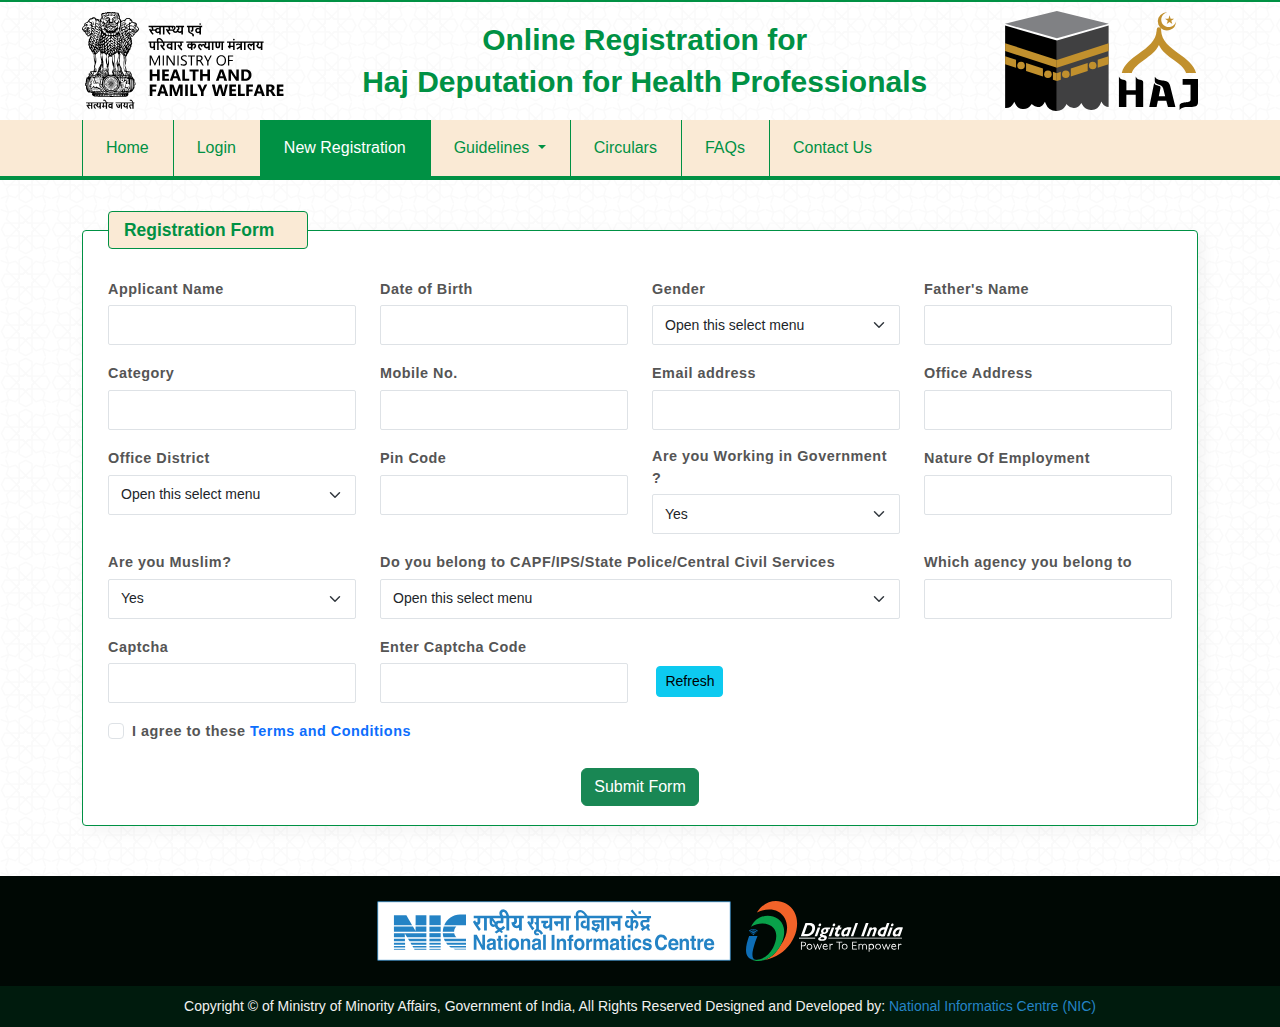
<file: registration.html>
<!doctype html>
<html lang="en">
  <head>
    <meta charset="utf-8">
    <meta name="viewport" content="width=device-width, initial-scale=1">
    <link rel="icon" type="image/x-icon" href="assets/images/favicon.ico">
    <title>Hajj Deputation</title>
    <link href="assets/css/bootstrap.min.css" rel="stylesheet"  crossorigin="anonymous">
    <link href="assets/css/custom.css" rel="stylesheet"  crossorigin="anonymous">
  </head>
  <body>

    <header class="bdr-top">
        <div class="container">
              <div class="row">
                  <div class="col-sm-12">
                      <ul class="logosection">
                        <li>
                          <a href="#">
                            <img src="assets/images/ministry_of_health_india.svg" class="img-fluid">
                          </a>
                        </li>
                          <li>                             
                            <span class="projectNmae">Online Registration for<div></div>
                              Haj Deputation for Health Professionals</span>
                          </li>
                          <li>
                              <img src="assets/images/hajj-logo.svg" class="img-fluid">
                          </li>
                      </ul>
                  </div>
              </div>
          </div>
      </header>



      <nav class="navbar navbar-expand-lg">
        <div class="container">          
          <a class="navbar-brand" href="/">Online Registration for Haj Deputation for Health Professionals</a>        
          <button class="navbar-toggler ms-auto ms-sm-2" type="button" data-bs-toggle="collapse" data-bs-target="#navbarSupportedContent" aria-controls="navbarSupportedContent" aria-expanded="false" aria-label="Toggle navigation">
            <span class="navbar-toggler-icon"></span>
          </button>
          <div class="collapse navbar-collapse" id="navbarSupportedContent">
            <ul class="navbar-nav me-auto mb-2 mb-lg-0">
              <li class="nav-item">
                <a class="nav-link" aria-current="page" href="index.html">Home</a>
              </li>
              <li class="nav-item">
                <a class="nav-link" href="login.html">Login</a>
              </li>
              <li class="nav-item">
                <a class="nav-link active" href="registration.html">New Registration</a>
              </li>
              <li class="nav-item dropdown">
                <a class="nav-link dropdown-toggle" href="#" role="button" data-bs-toggle="dropdown" aria-expanded="false">
                  Guidelines		
                </a>
                <ul class="dropdown-menu dropdown-menu1">
                  <li><a class="dropdown-item" href="#">Guidelines for filling the form (SOP) </a></li>                  
                </ul>
              </li>
              <li class="nav-item">
                <a class="nav-link" href="circulars.html">Circulars</a>
              </li>
              <!-- <li class="nav-item dropdown">
                <a class="nav-link dropdown-toggle" href="#" role="button" data-bs-toggle="dropdown" aria-expanded="false">
                  Circulars		
                </a>
                <ul class="dropdown-menu dropdown-menu1">
                  <li><a class="dropdown-item" href="#">Admin-2024 </a></li>
                  <li><a class="dropdown-item" href="#">Admin-2023</a></li>                  
                </ul>
              </li> -->
              <li class="nav-item">
                <a href="faq.html" class="nav-link">FAQs</a>
              </li>
              <li class="nav-item">
                <a href="contact.html" class="nav-link">Contact Us</a>
              </li>
            </ul>
            <!-- <form class="d-flex" role="search">
              <input class="form-control me-2" type="search" placeholder="Search" aria-label="Search">
              <button class="btn btn-outline-success" type="submit">Search</button>
            </form> -->
          </div>
        </div>
      </nav>


      

      <main>

        <section class="pagetitle"></section>

        <section class="aboutus">

          <div class="container">
            <form class="registrationForm">
              <fieldset class="the-fieldset">
                <legend class="the-legand">Registration Form</legend>
              
            <div class="row">
                <div class="col-lg-3">
                  <div class="mb-3">
                    <label for="Applicant Name" class="form-label">Applicant Name</label>
                    <input type="text" class="form-control" >                    
                  </div>
                </div>

                <div class="col-lg-3">
                  <div class="mb-3">
                    <label for="Date of Birth" class="form-label">Date of Birth</label>
                    <input type="text" class="form-control" >                    
                  </div>
                </div>

                <div class="col-lg-3">
                  <div class="mb-3">
                    <label for="Gender" class="form-label">Gender</label>
                    <select class="form-select" aria-label="Default select example">
                      <option selected>Open this select menu</option>
                      <option value="1">Male</option>
                      <option value="2">Female</option>                      
                    </select>                    
                  </div>
                </div>

                <div class="col-lg-3">
                  <div class="mb-3">
                    <label for="Father's Name" class="form-label">Father's Name</label>
                    <input type="text" class="form-control">                    
                  </div>
                </div>

                </div>
                <div class="row">

                <div class="col-lg-3">
                  <div class="mb-3">
                    <label for="Category" class="form-label">Category</label>
                    <input type="text" class="form-control" >                    
                  </div>
                </div>

                <div class="col-lg-3">
                  <div class="mb-3">
                    <label for="Mobile No" class="form-label">Mobile No.</label>
                    <input type="text" class="form-control">                    
                  </div>
                </div>

                <div class="col-lg-3">
                  <div class="mb-3">
                    <label for="exampleInputEmail1" class="form-label">Email address</label>
                    <input type="text" class="form-control" placeholder="">                    
                  </div>
                </div>

                <div class="col-lg-3">
                  <div class="mb-3">
                    <label for="exampleInputEmail1" class="form-label">Office Address</label>
                    <input type="text" class="form-control" placeholder="">                  
                  </div>
                </div>

              </div>
              <div class="row">

                <div class="col-lg-3">
                  <div class="mb-3">
                    <label for="exampleInputEmail1" class="form-label">Office District</label>
                    <select class="form-select" aria-label="Default select example">
                      <option selected>Open this select menu</option>
                      <option value="1">1</option>
                      <option value="2">2</option>                      
                    </select>                     
                  </div>
                </div>

                <div class="col-lg-3">
                  <div class="mb-3">
                    <label for="Pin Code" class="form-label">Pin Code</label>
                    <input type="text" class="form-control" placeholder="">                    
                  </div>
                </div>

                <div class="col-lg-3">
                  <div class="mb-3">
                    <label for="Are you Working in Government" class="form-label">Are you Working in Government ?</label>
                    <select class="form-select" aria-label="Default select example">
                      
                      <option value="1">Yes</option>
                      <option value="2">No</option>                      
                    </select>                      
                  </div>
                </div>

                <div class="col-lg-3">
                  <div class="mb-3">
                    <label for="Nature Of Employment" class="form-label">Nature Of Employment</label>
                    <input type="text" class="form-control" placeholder="">                    
                  </div>
                </div>

              </div>


              <div class="row">

                <div class="col-lg-3">
                  <div class="mb-3">
                    <label for="exampleInputEmail1" class="form-label">Are you Muslim?</label>
                    <select class="form-select" aria-label="Default select example">                      
                      <option value="1">Yes</option>
                      <option value="2">No</option>                      
                    </select>                     
                  </div>
                </div>  

                <div class="col-lg-6">
                  <div class="mb-3">
                    <label for="exampleInputEmail1" class="form-label">Do you belong to CAPF/IPS/State Police/Central Civil Services</label>
                    <select class="form-select" aria-label="Default select example">
                      <option selected>Open this select menu</option>
                      <option value="1">Yes</option>
                      <option value="2">No</option>                      
                    </select>                     
                  </div>
                </div>

                <div class="col-lg-3">
                  <div class="mb-3">
                    <label for="exampleInputEmail1" class="form-label">Which agency you belong to</label>
                    <input type="text" class="form-control" placeholder="">                    
                  </div>
                </div>     
                
                
              
            </div>

            <div class="row">
              <div class="col-lg-3">
                <div class="mb-3">
                  <label for="exampleInputEmail1" class="form-label">Captcha </label>
                  <input type="text" class="form-control" placeholder="">                   
                </div>
              </div> 

              <div class="col-lg-3">
                <div class="mb-3">
                  <label for="exampleInputEmail1" class="form-label">Enter Captcha Code</label>
                  <input type="text" class="form-control" placeholder="">                   
                </div>
              </div> 

              <div class="col-lg-3">
                <div class="mb-3">
                  <label class="form-label"></label>
                  <button type="button" class="btn btn-sm btn-info" style="margin-top: 31px;">Refresh</button>                   
                </div>
              </div> 

            </div>
            <div class="row">
              <div class="col-lg-12">
              <div class="mb-3 form-check">
                <input type="checkbox" class="form-check-input" id="exampleCheck1">
                <label class="form-check-label" for="exampleCheck1">I agree to these <a href="#terms" data-bs-toggle="modal" data-bs-target="#terms">Terms and Conditions  </a> </label>
              </div>
            </div>
            </div>

            <div class="clearfix"></div>
                <div class="w-100 text-center py-1">
                  <button type="button" class="btn btn-success">Submit Form</button>
                </div>


            
          </div>

            <!-- <div class="col-sm-12">
              <div class="table-responsive">
                <table class="table align-middle applicationField">
                    <tr>
                      <td><label>Applicant Name</label></td>
                      <td><input type="text" class="form-control"></td>
                    </tr>

                    <tr>
                      <td><label>Date of Birth</label></td>
                      <td><input type="text" class="form-control"></td>
                    </tr>

                    <tr>
                      <td><label>Gender</label></td>
                      <td>
                        <select class="form-select" aria-label="Default select example">
                          <option selected="">Open this select menu</option>
                          <option value="1">Male</option>
                          <option value="2">Female</option>                      
                        </select>
                      </td>
                    </tr>


                    <tr>
                      <td><label>Father's Name</label></td>
                      <td><input type="text" class="form-control"></td>
                    </tr>

                    <tr>
                      <td><label>Category</label></td>
                      <td>
                      <select class="form-select" aria-label="Default select example">
                        <option selected="">Open this select menu</option>
                        <option value="1">Male</option>
                        <option value="2">Female</option>                      
                      </select>
                    </td>
                    </tr>

                    <tr>
                      <td><label>Mobile No.</label></td>
                      <td><input type="text" class="form-control"></td>
                    </tr>

                    <tr>
                      <td><label></label></td>
                      <td></td>
                    </tr>

                    <tr>
                      <td><label></label></td>
                      <td></td>
                    </tr>

                    <tr>
                      <td><label></label></td>
                      <td></td>
                    </tr>

                    <tr>
                      <td><label></label></td>
                      <td></td>
                    </tr>

                    <tr>
                      <td><label></label></td>
                      <td></td>
                    </tr>

                    <tr>
                      <td><label>Which agency you belong to</label></td>
                      <td><input type="text" class="form-control" placeholder="">   </td>
                    </tr>
                </table>
              </div>
            </div> -->
          </fieldset>
          </form>
          </div>


        </section>
      </main>




      <footer class="footer">

        <div class="container">
            <div class="row">
                <div class="col-12">
                    <ul class="footerLogo">
                        <li>
                            <a href="">
                                <img src="assets/images/NIC-logo.svg" class="img-fluid">
                            </a>
                        </li>
                        <li>
                            <a href="">
                                <img src="assets/images/Digital.svg" class="img-fluid">
                            </a>
                        </li>
                       
                    </ul>
                </div>
            </div>
        </div>


        <article class="copyright">
            <div class="container">
                <div class="row">
                    <div class="col-sm-12">
                      <p>
                        Copyright © of Ministry of Minority Affairs, Government of India, All Rights Reserved
Designed and Developed by: <a href="https://www.nic.in/" target="_blank">  National Informatics Centre (NIC) </a>
                      </p>                        
                    </div>
                </div>
            </div>
        </article>

    </footer>


    <div class="modal fade" id="terms" tabindex="-1" aria-labelledby="termsLabel" data-bs-backdrop="static" data-bs-keyboard="false" aria-hidden="true">
      <div class="modal-dialog modal-dialog-centered modal-dialog-scrollable modal-lg">
        <div class="modal-content">
          <div class="modal-header">
            <h1 class="modal-title fs-5" id="termsLabel">Terms and Conditions</h1>
            <button type="button" class="btn-close" data-bs-dismiss="modal" aria-label="Close"></button>
          </div>
          <div class="modal-body bg-safran">
            <div class="privacyDiv">
              <div class="subHeading">Please read all Terms and Conditions carefully :</div>
              <ul class="listStyle">
                  <li>Only Muslim Officers from All India Services <span class="text-green">( IPS & IFoS)</span> & Central Civil Services <span class="text-green">(for the post of Coordinators)</span>and employees of Central Armed Police Forces <span class="text-green">(CAPFs)</span> & State Police <span class="text-green">(for the posts of AHOs & HAs)</span> are eligible to apply.</li>
                  <li>The applicant is required to go through the Ministry O.M. No. 16/10/2023 dated 10.11.2023 on the website www.haj.nic.in/deputatation carefully before filling the application form and ensure that the applicant fulfils all the eligibility criteria mentioned therein.</li>
                  <li>Any information suppressed or falsely given at any stage of the deputation process will render the applicant liable to disciplinary action under the relevant provisions of CCS<span class="text-green"></span>(CCA) Conduct Rules besides rejection of his/her application.</li>
                  <li>Unsigned or Incomplete application is liable to be rejected without any communication.</li>
                  <li>Attention of applicants is also invited towards clause 20 of the CCS<span class="text-green">(Conduct Rules)</span>, 1964 which say 'No Government servant shall bring or attempt to bring any political or other outside influence to bear upon any superior authority to further his/her interests in respect of matters pertaining to his/her service under Government. </li>
                  <li>Please verify the details before final submission of the application. Once finally submitted, no further changes can be made to the application.</li>
                  <li>Hard copy of the applications received after due date are liable to be rejected.</li>
                  <li>Candidate needs to affix only one photograph on the hard copy of the application on the space provided on the top right corner of application. No additional photographs are required to be enclosed with the hard copy of the application.</li>
                  <li>The following documents must be enclosed with the hard copy of online application:- Certificate to be furnished by Cadre Controlling Authority/ Relieving Authority, Medical fitness certificate, Date of Birth proof, Latest Salary Slip, Certificates/proof of Educational Qualifications, Forwarding letter <span class="text-green">(to be enclosed by the concerned department/ forwarding authority)</span> address and send to as per address mentioned in the said OM dated 10.11.2023.</li>
                  <li>If any selected Female Deputationist is found pregnant at the time of departure to Jeddah for Haj duties, she would not be allowed to proceed for Haj Deputation.</li>
                  
              </ul>
            </div>
          </div>
          <div class="modal-footer">
            <button type="button" class="btn btn-secondary" data-bs-dismiss="modal">Close</button>
            <!-- <button type="button" class="btn btn-primary">Save changes</button> -->
          </div>
        </div>
      </div>
    </div>

    
    <script src="assets/js/jquery.min.js"></script>
    <script src="assets/js/bootstrap.bundle.min.js" crossorigin="anonymous"></script>
    <script src="assets/js/custom.js"></script>
  </body>
</html>
</file>
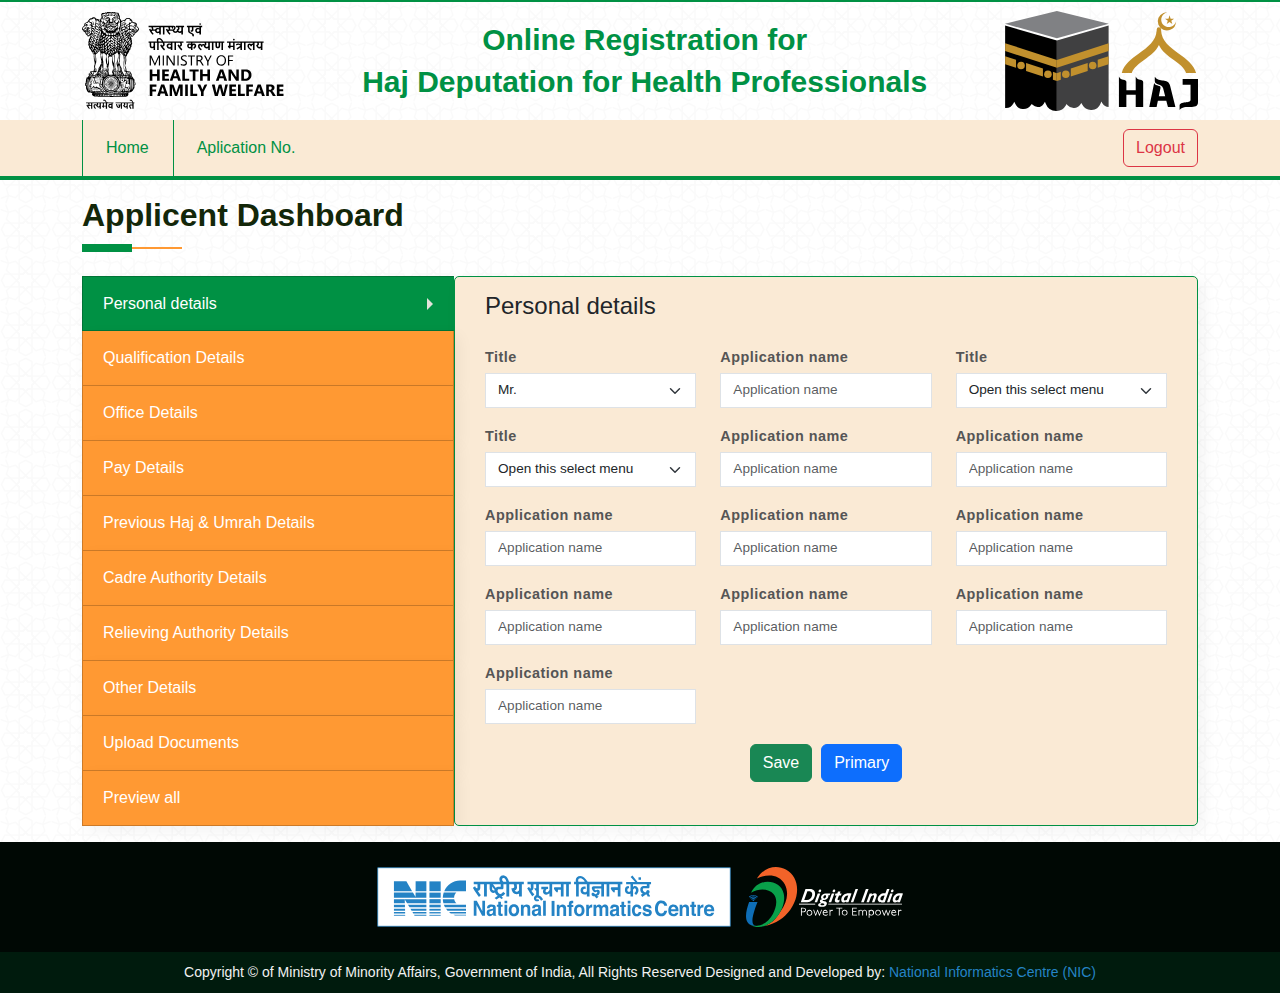
<file: userdashboard.html>
<!doctype html>
<html lang="en">

<head>
  <meta charset="utf-8">
  <meta name="viewport" content="width=device-width, initial-scale=1">
  <link rel="icon" type="image/x-icon" href="assets/images/favicon.ico">
  <title>Hajj Deputation</title>
  <link href="assets/css/bootstrap.min.css" rel="stylesheet" crossorigin="anonymous">
  <link href="assets/css/custom.css" rel="stylesheet" crossorigin="anonymous">
</head>

<body>

  <header class="bdr-top">
    <div class="container">
      <div class="row">
        <div class="col-sm-12">
          <ul class="logosection">
            <li>
              <a href="#">
                <img src="assets/images/ministry_of_health_india.svg" class="img-fluid">
              </a>
            </li>
            <li>
              <span class="projectNmae">Online Registration for<div></div>
                Haj Deputation for Health Professionals</span>
            </li>
            <li>
              <img src="assets/images/hajj-logo.svg" class="img-fluid">
            </li>
          </ul>
        </div>
      </div>
    </div>
  </header>



  <nav class="navbar navbar-expand-lg">
    <div class="container">
      <a class="navbar-brand" href="/">Online Registration for Haj Deputation for Health Professionals</a>
      <button class="navbar-toggler ms-auto ms-sm-2" type="button" data-bs-toggle="collapse"
        data-bs-target="#navbarSupportedContent" aria-controls="navbarSupportedContent" aria-expanded="false"
        aria-label="Toggle navigation">
        <span class="navbar-toggler-icon"></span>
      </button>
      <div class="collapse navbar-collapse" id="navbarSupportedContent">
        <ul class="navbar-nav me-auto mb-2 mb-lg-0">
          <li class="nav-item">
            <a class="nav-link" aria-current="page" href="index.html">Home</a>
          </li>
          <li class="nav-item">
            <a class="nav-link" href="login.html">Aplication No.</a>
          </li>
         
        </ul>
        <form class="d-flex" role="search">              
              <button class="btn btn-outline-danger" type="submit">Logout</button>
        </form>
      </div>
    </div>
  </nav>




  <main>

    <section class="pagetitle"></section>

    <section class="aboutus py-3">

      <div class="container">

        <div class="row">
          <div class="col-md-12 mb-4">
            <h2 class="heading">Applicent Dashboard</h2>          
          </div>
          <div class="col-12">

            <div class="tabs">

              <h4 class="active">Personal details
                <span></span>
              </h4>
              <div class="contentBox">
                <div class="h4 font-italic mb-4">Personal details</div> 

                <form class="dashboardForm">
                  <div class="row">

                    <div class="col-lg-4">
                      <div class="mb-3">
                        <label for="Title" class="form-label">Title</label>
                        <select class="form-select" aria-label="Default select example">                          
                          <option value="1">Mr.</option>
                          <option value="2">Miss</option>                          
                        </select>
                      </div>
                    </div>

                    <div class="col-lg-4">
                      <div class="mb-3">
                        <label for="Title" class="form-label">Application name</label>
                        <input type="text" class="form-control" id="" placeholder="Application name">             
                      </div>
                    </div>

                    <div class="col-lg-4">
                      <div class="mb-3">
                        <label for="Title" class="form-label">Title</label>
                        <select class="form-select" aria-label="Default select example">
                          <option selected>Open this select menu</option>
                          <option value="1">One</option>
                          <option value="2">Two</option>
                          <option value="3">Three</option>
                        </select>
                      </div>
                    </div>

                    <div class="col-lg-4">
                      <div class="mb-3">
                        <label for="Title" class="form-label">Title</label>
                        <select class="form-select" aria-label="Default select example">
                          <option selected>Open this select menu</option>
                          <option value="1">One</option>
                          <option value="2">Two</option>
                          <option value="3">Three</option>
                        </select>
                      </div>
                    </div>

                    <div class="col-lg-4">
                      <div class="mb-3">
                        <label for="Title" class="form-label">Application name</label>
                        <input type="text" class="form-control" id="" placeholder="Application name">             
                      </div>
                    </div>

                    <div class="col-lg-4">
                      <div class="mb-3">
                        <label for="Title" class="form-label">Application name</label>
                        <input type="text" class="form-control" id="" placeholder="Application name">             
                      </div>
                    </div>

                    <div class="col-lg-4">
                      <div class="mb-3">
                        <label for="Title" class="form-label">Application name</label>
                        <input type="text" class="form-control" id="" placeholder="Application name">             
                      </div>
                    </div>

                    <div class="col-lg-4">
                      <div class="mb-3">
                        <label for="Title" class="form-label">Application name</label>
                        <input type="text" class="form-control" id="" placeholder="Application name">             
                      </div>
                    </div>

                    <div class="col-lg-4">
                      <div class="mb-3">
                        <label for="Title" class="form-label">Application name</label>
                        <input type="text" class="form-control" id="" placeholder="Application name">             
                      </div>
                    </div>

                    <div class="col-lg-4">
                      <div class="mb-3">
                        <label for="Title" class="form-label">Application name</label>
                        <input type="text" class="form-control" id="" placeholder="Application name">             
                      </div>
                    </div>

                    <div class="col-lg-4">
                      <div class="mb-3">
                        <label for="Title" class="form-label">Application name</label>
                        <input type="text" class="form-control" id="" placeholder="Application name">             
                      </div>
                    </div>

                    <div class="col-lg-4">
                      <div class="mb-3">
                        <label for="Title" class="form-label">Application name</label>
                        <input type="text" class="form-control" id="" placeholder="Application name">             
                      </div>
                    </div>

                    <div class="col-lg-4">
                      <div class="mb-3">
                        <label for="Title" class="form-label">Application name</label>
                        <input type="text" class="form-control" id="" placeholder="Application name">             
                      </div>
                    </div>

                    <div class="clearfix"></div>

                    <div class="w-100 py-1 text-center">
                      <button type="button" class="btn btn-success">Save</button>&nbsp;
                      <button type="button" class="btn btn-primary">Primary</button>
                    </div>



                  </div>
                </form>

               

              </div>
              <h4>Qualification Details <span></span></h4>
              <div class="contentBox">
                <div class="h4 font-italic mb-4">Qualification Details</div>
                <form class="dashboardForm">
                  <div class="row">

                    <div class="col-lg-4">
                      <div class="mb-3">
                        <label for="Title" class="form-label">Title</label>
                        <select class="form-select" aria-label="Default select example">                          
                          <option value="1">Mr.</option>
                          <option value="2">Miss</option>                          
                        </select>
                      </div>
                    </div>

                    <div class="col-lg-4">
                      <div class="mb-3">
                        <label for="Title" class="form-label">Application name</label>
                        <input type="text" class="form-control" id="" placeholder="Application name">             
                      </div>
                    </div>

                    <div class="col-lg-4">
                      <div class="mb-3">
                        <label for="Title" class="form-label">Title</label>
                        <select class="form-select" aria-label="Default select example">
                          <option selected>Open this select menu</option>
                          <option value="1">One</option>
                          <option value="2">Two</option>
                          <option value="3">Three</option>
                        </select>
                      </div>
                    </div>

                    <div class="col-lg-4">
                      <div class="mb-3">
                        <label for="Title" class="form-label">Title</label>
                        <select class="form-select" aria-label="Default select example">
                          <option selected>Open this select menu</option>
                          <option value="1">One</option>
                          <option value="2">Two</option>
                          <option value="3">Three</option>
                        </select>
                      </div>
                    </div>

                    <div class="col-lg-4">
                      <div class="mb-3">
                        <label for="Title" class="form-label">Application name</label>
                        <input type="text" class="form-control" id="" placeholder="Application name">             
                      </div>
                    </div>

                    <div class="col-lg-4">
                      <div class="mb-3">
                        <label for="Title" class="form-label">Application name</label>
                        <input type="text" class="form-control" id="" placeholder="Application name">             
                      </div>
                    </div>

                    <div class="col-lg-4">
                      <div class="mb-3">
                        <label for="Title" class="form-label">Application name</label>
                        <input type="text" class="form-control" id="" placeholder="Application name">             
                      </div>
                    </div>

                    <div class="col-lg-4">
                      <div class="mb-3">
                        <label for="Title" class="form-label">Application name</label>
                        <input type="text" class="form-control" id="" placeholder="Application name">             
                      </div>
                    </div>

                    <div class="col-lg-4">
                      <div class="mb-3">
                        <label for="Title" class="form-label">Application name</label>
                        <input type="text" class="form-control" id="" placeholder="Application name">             
                      </div>
                    </div>

                    <div class="col-lg-4">
                      <div class="mb-3">
                        <label for="Title" class="form-label">Application name</label>
                        <input type="text" class="form-control" id="" placeholder="Application name">             
                      </div>
                    </div>

                    <div class="col-lg-4">
                      <div class="mb-3">
                        <label for="Title" class="form-label">Application name</label>
                        <input type="text" class="form-control" id="" placeholder="Application name">             
                      </div>
                    </div>

                    <div class="col-lg-4">
                      <div class="mb-3">
                        <label for="Title" class="form-label">Application name</label>
                        <input type="text" class="form-control" id="" placeholder="Application name">             
                      </div>
                    </div>

                    <div class="col-lg-4">
                      <div class="mb-3">
                        <label for="Title" class="form-label">Application name</label>
                        <input type="text" class="form-control" id="" placeholder="Application name">             
                      </div>
                    </div>

                    <div class="clearfix"></div>

                    <div class="w-100 py-1 text-center">
                      <button type="button" class="btn btn-success">Save</button>&nbsp;
                      <button type="button" class="btn btn-primary">Primary</button>
                    </div>



                  </div>
                </form>
              </div>

              <h4>Office Details <span></span></h4>
              <div class="contentBox">
               <div class="h4 font-italic mb-4"> Office Details</div>
               <form class="dashboardForm">
                <div class="row">

                  <div class="col-lg-4">
                    <div class="mb-3">
                      <label for="Title" class="form-label">Title</label>
                      <select class="form-select" aria-label="Default select example">                          
                        <option value="1">Mr.</option>
                        <option value="2">Miss</option>                          
                      </select>
                    </div>
                  </div>

                  <div class="col-lg-4">
                    <div class="mb-3">
                      <label for="Title" class="form-label">Application name</label>
                      <input type="text" class="form-control" id="" placeholder="Application name">             
                    </div>
                  </div>

                  <div class="col-lg-4">
                    <div class="mb-3">
                      <label for="Title" class="form-label">Title</label>
                      <select class="form-select" aria-label="Default select example">
                        <option selected>Open this select menu</option>
                        <option value="1">One</option>
                        <option value="2">Two</option>
                        <option value="3">Three</option>
                      </select>
                    </div>
                  </div>

                  <div class="col-lg-4">
                    <div class="mb-3">
                      <label for="Title" class="form-label">Title</label>
                      <select class="form-select" aria-label="Default select example">
                        <option selected>Open this select menu</option>
                        <option value="1">One</option>
                        <option value="2">Two</option>
                        <option value="3">Three</option>
                      </select>
                    </div>
                  </div>

                  <div class="col-lg-4">
                    <div class="mb-3">
                      <label for="Title" class="form-label">Application name</label>
                      <input type="text" class="form-control" id="" placeholder="Application name">             
                    </div>
                  </div>

                  <div class="col-lg-4">
                    <div class="mb-3">
                      <label for="Title" class="form-label">Application name</label>
                      <input type="text" class="form-control" id="" placeholder="Application name">             
                    </div>
                  </div>

                  <div class="col-lg-4">
                    <div class="mb-3">
                      <label for="Title" class="form-label">Application name</label>
                      <input type="text" class="form-control" id="" placeholder="Application name">             
                    </div>
                  </div>

                  <div class="col-lg-4">
                    <div class="mb-3">
                      <label for="Title" class="form-label">Application name</label>
                      <input type="text" class="form-control" id="" placeholder="Application name">             
                    </div>
                  </div>

                  <div class="col-lg-4">
                    <div class="mb-3">
                      <label for="Title" class="form-label">Application name</label>
                      <input type="text" class="form-control" id="" placeholder="Application name">             
                    </div>
                  </div>

                  <div class="col-lg-4">
                    <div class="mb-3">
                      <label for="Title" class="form-label">Application name</label>
                      <input type="text" class="form-control" id="" placeholder="Application name">             
                    </div>
                  </div>

                  <div class="col-lg-4">
                    <div class="mb-3">
                      <label for="Title" class="form-label">Application name</label>
                      <input type="text" class="form-control" id="" placeholder="Application name">             
                    </div>
                  </div>

                  <div class="col-lg-4">
                    <div class="mb-3">
                      <label for="Title" class="form-label">Application name</label>
                      <input type="text" class="form-control" id="" placeholder="Application name">             
                    </div>
                  </div>

                  <div class="col-lg-4">
                    <div class="mb-3">
                      <label for="Title" class="form-label">Application name</label>
                      <input type="text" class="form-control" id="" placeholder="Application name">             
                    </div>
                  </div>

                  <div class="clearfix"></div>

                  <div class="w-100 py-1 text-center">
                    <button type="button" class="btn btn-success">Save</button>&nbsp;
                    <button type="button" class="btn btn-primary">Primary</button>
                  </div>



                </div>
              </form>
              </div>

              <h4>Pay Details <span></span></h4>
              <div class="contentBox">
                <div class="h4 font-italic mb-4"> Pay Details</div>
                <form class="dashboardForm">
                  <div class="row">

                    <div class="col-lg-4">
                      <div class="mb-3">
                        <label for="Title" class="form-label">Title</label>
                        <select class="form-select" aria-label="Default select example">                          
                          <option value="1">Mr.</option>
                          <option value="2">Miss</option>                          
                        </select>
                      </div>
                    </div>

                    <div class="col-lg-4">
                      <div class="mb-3">
                        <label for="Title" class="form-label">Application name</label>
                        <input type="text" class="form-control" id="" placeholder="Application name">             
                      </div>
                    </div>

                    <div class="col-lg-4">
                      <div class="mb-3">
                        <label for="Title" class="form-label">Title</label>
                        <select class="form-select" aria-label="Default select example">
                          <option selected>Open this select menu</option>
                          <option value="1">One</option>
                          <option value="2">Two</option>
                          <option value="3">Three</option>
                        </select>
                      </div>
                    </div>

                    <div class="col-lg-4">
                      <div class="mb-3">
                        <label for="Title" class="form-label">Title</label>
                        <select class="form-select" aria-label="Default select example">
                          <option selected>Open this select menu</option>
                          <option value="1">One</option>
                          <option value="2">Two</option>
                          <option value="3">Three</option>
                        </select>
                      </div>
                    </div>

                    <div class="col-lg-4">
                      <div class="mb-3">
                        <label for="Title" class="form-label">Application name</label>
                        <input type="text" class="form-control" id="" placeholder="Application name">             
                      </div>
                    </div>

                    <div class="col-lg-4">
                      <div class="mb-3">
                        <label for="Title" class="form-label">Application name</label>
                        <input type="text" class="form-control" id="" placeholder="Application name">             
                      </div>
                    </div>

                    <div class="col-lg-4">
                      <div class="mb-3">
                        <label for="Title" class="form-label">Application name</label>
                        <input type="text" class="form-control" id="" placeholder="Application name">             
                      </div>
                    </div>

                    <div class="col-lg-4">
                      <div class="mb-3">
                        <label for="Title" class="form-label">Application name</label>
                        <input type="text" class="form-control" id="" placeholder="Application name">             
                      </div>
                    </div>

                    <div class="col-lg-4">
                      <div class="mb-3">
                        <label for="Title" class="form-label">Application name</label>
                        <input type="text" class="form-control" id="" placeholder="Application name">             
                      </div>
                    </div>

                    <div class="col-lg-4">
                      <div class="mb-3">
                        <label for="Title" class="form-label">Application name</label>
                        <input type="text" class="form-control" id="" placeholder="Application name">             
                      </div>
                    </div>

                    <div class="col-lg-4">
                      <div class="mb-3">
                        <label for="Title" class="form-label">Application name</label>
                        <input type="text" class="form-control" id="" placeholder="Application name">             
                      </div>
                    </div>

                    <div class="col-lg-4">
                      <div class="mb-3">
                        <label for="Title" class="form-label">Application name</label>
                        <input type="text" class="form-control" id="" placeholder="Application name">             
                      </div>
                    </div>

                    <div class="col-lg-4">
                      <div class="mb-3">
                        <label for="Title" class="form-label">Application name</label>
                        <input type="text" class="form-control" id="" placeholder="Application name">             
                      </div>
                    </div>

                    <div class="clearfix"></div>

                    <div class="w-100 py-1 text-center">
                      <button type="button" class="btn btn-success">Save</button>&nbsp;
                      <button type="button" class="btn btn-primary">Primary</button>
                    </div>



                  </div>
                </form>
              </div>


              <h4>Previous Haj & Umrah Details <span></span></h4>
              <div class="contentBox">
                <div class="h4 font-italic mb-4">Previous Haj & Umrah Details</div>
                <form class="dashboardForm">
                  <div class="row">

                    <div class="col-lg-4">
                      <div class="mb-3">
                        <label for="Title" class="form-label">Title</label>
                        <select class="form-select" aria-label="Default select example">                          
                          <option value="1">Mr.</option>
                          <option value="2">Miss</option>                          
                        </select>
                      </div>
                    </div>

                    <div class="col-lg-4">
                      <div class="mb-3">
                        <label for="Title" class="form-label">Application name</label>
                        <input type="text" class="form-control" id="" placeholder="Application name">             
                      </div>
                    </div>

                    <div class="col-lg-4">
                      <div class="mb-3">
                        <label for="Title" class="form-label">Title</label>
                        <select class="form-select" aria-label="Default select example">
                          <option selected>Open this select menu</option>
                          <option value="1">One</option>
                          <option value="2">Two</option>
                          <option value="3">Three</option>
                        </select>
                      </div>
                    </div>

                    <div class="col-lg-4">
                      <div class="mb-3">
                        <label for="Title" class="form-label">Title</label>
                        <select class="form-select" aria-label="Default select example">
                          <option selected>Open this select menu</option>
                          <option value="1">One</option>
                          <option value="2">Two</option>
                          <option value="3">Three</option>
                        </select>
                      </div>
                    </div>

                    <div class="col-lg-4">
                      <div class="mb-3">
                        <label for="Title" class="form-label">Application name</label>
                        <input type="text" class="form-control" id="" placeholder="Application name">             
                      </div>
                    </div>

                    <div class="col-lg-4">
                      <div class="mb-3">
                        <label for="Title" class="form-label">Application name</label>
                        <input type="text" class="form-control" id="" placeholder="Application name">             
                      </div>
                    </div>

                    <div class="col-lg-4">
                      <div class="mb-3">
                        <label for="Title" class="form-label">Application name</label>
                        <input type="text" class="form-control" id="" placeholder="Application name">             
                      </div>
                    </div>

                    <div class="col-lg-4">
                      <div class="mb-3">
                        <label for="Title" class="form-label">Application name</label>
                        <input type="text" class="form-control" id="" placeholder="Application name">             
                      </div>
                    </div>

                    <div class="col-lg-4">
                      <div class="mb-3">
                        <label for="Title" class="form-label">Application name</label>
                        <input type="text" class="form-control" id="" placeholder="Application name">             
                      </div>
                    </div>

                    <div class="col-lg-4">
                      <div class="mb-3">
                        <label for="Title" class="form-label">Application name</label>
                        <input type="text" class="form-control" id="" placeholder="Application name">             
                      </div>
                    </div>

                    <div class="col-lg-4">
                      <div class="mb-3">
                        <label for="Title" class="form-label">Application name</label>
                        <input type="text" class="form-control" id="" placeholder="Application name">             
                      </div>
                    </div>

                    <div class="col-lg-4">
                      <div class="mb-3">
                        <label for="Title" class="form-label">Application name</label>
                        <input type="text" class="form-control" id="" placeholder="Application name">             
                      </div>
                    </div>

                    <div class="col-lg-4">
                      <div class="mb-3">
                        <label for="Title" class="form-label">Application name</label>
                        <input type="text" class="form-control" id="" placeholder="Application name">             
                      </div>
                    </div>

                    <div class="clearfix"></div>

                    <div class="w-100 py-1 text-center">
                      <button type="button" class="btn btn-success">Save</button>&nbsp;
                      <button type="button" class="btn btn-primary">Primary</button>
                    </div>



                  </div>
                </form>
              </div>


              <h4>Cadre Authority Details <span></span></h4>
              <div class="contentBox">
                <div class="h4 font-italic mb-4">Cadre Authority Details</div>
                <form class="dashboardForm">
                  <div class="row">

                    <div class="col-lg-4">
                      <div class="mb-3">
                        <label for="Title" class="form-label">Title</label>
                        <select class="form-select" aria-label="Default select example">                          
                          <option value="1">Mr.</option>
                          <option value="2">Miss</option>                          
                        </select>
                      </div>
                    </div>

                    <div class="col-lg-4">
                      <div class="mb-3">
                        <label for="Title" class="form-label">Application name</label>
                        <input type="text" class="form-control" id="" placeholder="Application name">             
                      </div>
                    </div>

                    <div class="col-lg-4">
                      <div class="mb-3">
                        <label for="Title" class="form-label">Title</label>
                        <select class="form-select" aria-label="Default select example">
                          <option selected>Open this select menu</option>
                          <option value="1">One</option>
                          <option value="2">Two</option>
                          <option value="3">Three</option>
                        </select>
                      </div>
                    </div>

                    <div class="col-lg-4">
                      <div class="mb-3">
                        <label for="Title" class="form-label">Title</label>
                        <select class="form-select" aria-label="Default select example">
                          <option selected>Open this select menu</option>
                          <option value="1">One</option>
                          <option value="2">Two</option>
                          <option value="3">Three</option>
                        </select>
                      </div>
                    </div>

                    <div class="col-lg-4">
                      <div class="mb-3">
                        <label for="Title" class="form-label">Application name</label>
                        <input type="text" class="form-control" id="" placeholder="Application name">             
                      </div>
                    </div>

                    <div class="col-lg-4">
                      <div class="mb-3">
                        <label for="Title" class="form-label">Application name</label>
                        <input type="text" class="form-control" id="" placeholder="Application name">             
                      </div>
                    </div>

                    <div class="col-lg-4">
                      <div class="mb-3">
                        <label for="Title" class="form-label">Application name</label>
                        <input type="text" class="form-control" id="" placeholder="Application name">             
                      </div>
                    </div>

                    <div class="col-lg-4">
                      <div class="mb-3">
                        <label for="Title" class="form-label">Application name</label>
                        <input type="text" class="form-control" id="" placeholder="Application name">             
                      </div>
                    </div>

                    <div class="col-lg-4">
                      <div class="mb-3">
                        <label for="Title" class="form-label">Application name</label>
                        <input type="text" class="form-control" id="" placeholder="Application name">             
                      </div>
                    </div>

                    <div class="col-lg-4">
                      <div class="mb-3">
                        <label for="Title" class="form-label">Application name</label>
                        <input type="text" class="form-control" id="" placeholder="Application name">             
                      </div>
                    </div>

                    <div class="col-lg-4">
                      <div class="mb-3">
                        <label for="Title" class="form-label">Application name</label>
                        <input type="text" class="form-control" id="" placeholder="Application name">             
                      </div>
                    </div>

                    <div class="col-lg-4">
                      <div class="mb-3">
                        <label for="Title" class="form-label">Application name</label>
                        <input type="text" class="form-control" id="" placeholder="Application name">             
                      </div>
                    </div>

                    <div class="col-lg-4">
                      <div class="mb-3">
                        <label for="Title" class="form-label">Application name</label>
                        <input type="text" class="form-control" id="" placeholder="Application name">             
                      </div>
                    </div>

                    <div class="clearfix"></div>

                    <div class="w-100 py-1 text-center">
                      <button type="button" class="btn btn-success">Save</button>&nbsp;
                      <button type="button" class="btn btn-primary">Primary</button>
                    </div>



                  </div>
                </form>
              </div>

              
              <h4>Relieving Authority Details <span></span></h4>
              <div class="contentBox">
                <div class="h4 font-italic mb-4">Relieving Authority Details</div>
                <form class="dashboardForm">
                  <div class="row">

                    <div class="col-lg-4">
                      <div class="mb-3">
                        <label for="Title" class="form-label">Title</label>
                        <select class="form-select" aria-label="Default select example">                          
                          <option value="1">Mr.</option>
                          <option value="2">Miss</option>                          
                        </select>
                      </div>
                    </div>

                    <div class="col-lg-4">
                      <div class="mb-3">
                        <label for="Title" class="form-label">Application name</label>
                        <input type="text" class="form-control" id="" placeholder="Application name">             
                      </div>
                    </div>

                    <div class="col-lg-4">
                      <div class="mb-3">
                        <label for="Title" class="form-label">Title</label>
                        <select class="form-select" aria-label="Default select example">
                          <option selected>Open this select menu</option>
                          <option value="1">One</option>
                          <option value="2">Two</option>
                          <option value="3">Three</option>
                        </select>
                      </div>
                    </div>

                    <div class="col-lg-4">
                      <div class="mb-3">
                        <label for="Title" class="form-label">Title</label>
                        <select class="form-select" aria-label="Default select example">
                          <option selected>Open this select menu</option>
                          <option value="1">One</option>
                          <option value="2">Two</option>
                          <option value="3">Three</option>
                        </select>
                      </div>
                    </div>

                    <div class="col-lg-4">
                      <div class="mb-3">
                        <label for="Title" class="form-label">Application name</label>
                        <input type="text" class="form-control" id="" placeholder="Application name">             
                      </div>
                    </div>

                    <div class="col-lg-4">
                      <div class="mb-3">
                        <label for="Title" class="form-label">Application name</label>
                        <input type="text" class="form-control" id="" placeholder="Application name">             
                      </div>
                    </div>

                    <div class="col-lg-4">
                      <div class="mb-3">
                        <label for="Title" class="form-label">Application name</label>
                        <input type="text" class="form-control" id="" placeholder="Application name">             
                      </div>
                    </div>

                    <div class="col-lg-4">
                      <div class="mb-3">
                        <label for="Title" class="form-label">Application name</label>
                        <input type="text" class="form-control" id="" placeholder="Application name">             
                      </div>
                    </div>

                    <div class="col-lg-4">
                      <div class="mb-3">
                        <label for="Title" class="form-label">Application name</label>
                        <input type="text" class="form-control" id="" placeholder="Application name">             
                      </div>
                    </div>

                    <div class="col-lg-4">
                      <div class="mb-3">
                        <label for="Title" class="form-label">Application name</label>
                        <input type="text" class="form-control" id="" placeholder="Application name">             
                      </div>
                    </div>

                    <div class="col-lg-4">
                      <div class="mb-3">
                        <label for="Title" class="form-label">Application name</label>
                        <input type="text" class="form-control" id="" placeholder="Application name">             
                      </div>
                    </div>

                    <div class="col-lg-4">
                      <div class="mb-3">
                        <label for="Title" class="form-label">Application name</label>
                        <input type="text" class="form-control" id="" placeholder="Application name">             
                      </div>
                    </div>

                    <div class="col-lg-4">
                      <div class="mb-3">
                        <label for="Title" class="form-label">Application name</label>
                        <input type="text" class="form-control" id="" placeholder="Application name">             
                      </div>
                    </div>

                    <div class="clearfix"></div>

                    <div class="w-100 py-1 text-center">
                      <button type="button" class="btn btn-success">Save</button>&nbsp;
                      <button type="button" class="btn btn-primary">Primary</button>
                    </div>



                  </div>
                </form>
              </div>

              <h4>Other Details <span></span></h4>
              <div class="contentBox">
                <div class="h4 font-italic mb-4">Other Details</div>
                <form class="dashboardForm">
                  <div class="row">

                    <div class="col-lg-4">
                      <div class="mb-3">
                        <label for="Title" class="form-label">Title</label>
                        <select class="form-select" aria-label="Default select example">                          
                          <option value="1">Mr.</option>
                          <option value="2">Miss</option>                          
                        </select>
                      </div>
                    </div>

                    <div class="col-lg-4">
                      <div class="mb-3">
                        <label for="Title" class="form-label">Application name</label>
                        <input type="text" class="form-control" id="" placeholder="Application name">             
                      </div>
                    </div>

                    <div class="col-lg-4">
                      <div class="mb-3">
                        <label for="Title" class="form-label">Title</label>
                        <select class="form-select" aria-label="Default select example">
                          <option selected>Open this select menu</option>
                          <option value="1">One</option>
                          <option value="2">Two</option>
                          <option value="3">Three</option>
                        </select>
                      </div>
                    </div>

                    <div class="col-lg-4">
                      <div class="mb-3">
                        <label for="Title" class="form-label">Title</label>
                        <select class="form-select" aria-label="Default select example">
                          <option selected>Open this select menu</option>
                          <option value="1">One</option>
                          <option value="2">Two</option>
                          <option value="3">Three</option>
                        </select>
                      </div>
                    </div>

                    <div class="col-lg-4">
                      <div class="mb-3">
                        <label for="Title" class="form-label">Application name</label>
                        <input type="text" class="form-control" id="" placeholder="Application name">             
                      </div>
                    </div>

                    <div class="col-lg-4">
                      <div class="mb-3">
                        <label for="Title" class="form-label">Application name</label>
                        <input type="text" class="form-control" id="" placeholder="Application name">             
                      </div>
                    </div>

                    <div class="col-lg-4">
                      <div class="mb-3">
                        <label for="Title" class="form-label">Application name</label>
                        <input type="text" class="form-control" id="" placeholder="Application name">             
                      </div>
                    </div>

                    <div class="col-lg-4">
                      <div class="mb-3">
                        <label for="Title" class="form-label">Application name</label>
                        <input type="text" class="form-control" id="" placeholder="Application name">             
                      </div>
                    </div>

                    <div class="col-lg-4">
                      <div class="mb-3">
                        <label for="Title" class="form-label">Application name</label>
                        <input type="text" class="form-control" id="" placeholder="Application name">             
                      </div>
                    </div>

                    <div class="col-lg-4">
                      <div class="mb-3">
                        <label for="Title" class="form-label">Application name</label>
                        <input type="text" class="form-control" id="" placeholder="Application name">             
                      </div>
                    </div>

                    <div class="col-lg-4">
                      <div class="mb-3">
                        <label for="Title" class="form-label">Application name</label>
                        <input type="text" class="form-control" id="" placeholder="Application name">             
                      </div>
                    </div>

                    <div class="col-lg-4">
                      <div class="mb-3">
                        <label for="Title" class="form-label">Application name</label>
                        <input type="text" class="form-control" id="" placeholder="Application name">             
                      </div>
                    </div>

                    <div class="col-lg-4">
                      <div class="mb-3">
                        <label for="Title" class="form-label">Application name</label>
                        <input type="text" class="form-control" id="" placeholder="Application name">             
                      </div>
                    </div>

                    <div class="clearfix"></div>

                    <div class="w-100 py-1 text-center">
                      <button type="button" class="btn btn-success">Save</button>&nbsp;
                      <button type="button" class="btn btn-primary">Primary</button>
                    </div>



                  </div>
                </form>
              </div>

              <h4>Upload Documents <span></span></h4>
              <div class="contentBox">
                <div class="h4 font-italic mb-4">Upload Documents</div>
                <form class="dashboardForm">
                  <div class="row">

                    <div class="col-lg-4">
                      <div class="mb-3">
                        <label for="Title" class="form-label">Title</label>
                        <select class="form-select" aria-label="Default select example">                          
                          <option value="1">Mr.</option>
                          <option value="2">Miss</option>                          
                        </select>
                      </div>
                    </div>

                    <div class="col-lg-4">
                      <div class="mb-3">
                        <label for="Title" class="form-label">Application name</label>
                        <input type="text" class="form-control" id="" placeholder="Application name">             
                      </div>
                    </div>

                    <div class="col-lg-4">
                      <div class="mb-3">
                        <label for="Title" class="form-label">Title</label>
                        <select class="form-select" aria-label="Default select example">
                          <option selected>Open this select menu</option>
                          <option value="1">One</option>
                          <option value="2">Two</option>
                          <option value="3">Three</option>
                        </select>
                      </div>
                    </div>

                    <div class="col-lg-4">
                      <div class="mb-3">
                        <label for="Title" class="form-label">Title</label>
                        <select class="form-select" aria-label="Default select example">
                          <option selected>Open this select menu</option>
                          <option value="1">One</option>
                          <option value="2">Two</option>
                          <option value="3">Three</option>
                        </select>
                      </div>
                    </div>

                    <div class="col-lg-4">
                      <div class="mb-3">
                        <label for="Title" class="form-label">Application name</label>
                        <input type="text" class="form-control" id="" placeholder="Application name">             
                      </div>
                    </div>

                    <div class="col-lg-4">
                      <div class="mb-3">
                        <label for="Title" class="form-label">Application name</label>
                        <input type="text" class="form-control" id="" placeholder="Application name">             
                      </div>
                    </div>

                    <div class="col-lg-4">
                      <div class="mb-3">
                        <label for="Title" class="form-label">Application name</label>
                        <input type="text" class="form-control" id="" placeholder="Application name">             
                      </div>
                    </div>

                    <div class="col-lg-4">
                      <div class="mb-3">
                        <label for="Title" class="form-label">Application name</label>
                        <input type="text" class="form-control" id="" placeholder="Application name">             
                      </div>
                    </div>

                    <div class="col-lg-4">
                      <div class="mb-3">
                        <label for="Title" class="form-label">Application name</label>
                        <input type="text" class="form-control" id="" placeholder="Application name">             
                      </div>
                    </div>

                    <div class="col-lg-4">
                      <div class="mb-3">
                        <label for="Title" class="form-label">Application name</label>
                        <input type="text" class="form-control" id="" placeholder="Application name">             
                      </div>
                    </div>

                    <div class="col-lg-4">
                      <div class="mb-3">
                        <label for="Title" class="form-label">Application name</label>
                        <input type="text" class="form-control" id="" placeholder="Application name">             
                      </div>
                    </div>

                    <div class="col-lg-4">
                      <div class="mb-3">
                        <label for="Title" class="form-label">Application name</label>
                        <input type="text" class="form-control" id="" placeholder="Application name">             
                      </div>
                    </div>

                    <div class="col-lg-4">
                      <div class="mb-3">
                        <label for="Title" class="form-label">Application name</label>
                        <input type="text" class="form-control" id="" placeholder="Application name">             
                      </div>
                    </div>

                    <div class="clearfix"></div>

                    <div class="w-100 py-1 text-center">
                      <button type="button" class="btn btn-success">Save</button>&nbsp;
                      <button type="button" class="btn btn-primary">Primary</button>
                    </div>



                  </div>
                </form>
              </div>

              <h4>Preview all <span></span></h4>
              <div class="contentBox">
                <div class="h4 font-italic mb-4">Preview all</div>
                <form class="dashboardForm">
                  <div class="row">

                    <div class="col-lg-4">
                      <div class="mb-3">
                        <label for="Title" class="form-label">Title</label>
                        <select class="form-select" aria-label="Default select example">                          
                          <option value="1">Mr.</option>
                          <option value="2">Miss</option>                          
                        </select>
                      </div>
                    </div>

                    <div class="col-lg-4">
                      <div class="mb-3">
                        <label for="Title" class="form-label">Application name</label>
                        <input type="text" class="form-control" id="" placeholder="Application name">             
                      </div>
                    </div>

                    <div class="col-lg-4">
                      <div class="mb-3">
                        <label for="Title" class="form-label">Title</label>
                        <select class="form-select" aria-label="Default select example">
                          <option selected>Open this select menu</option>
                          <option value="1">One</option>
                          <option value="2">Two</option>
                          <option value="3">Three</option>
                        </select>
                      </div>
                    </div>

                    <div class="col-lg-4">
                      <div class="mb-3">
                        <label for="Title" class="form-label">Title</label>
                        <select class="form-select" aria-label="Default select example">
                          <option selected>Open this select menu</option>
                          <option value="1">One</option>
                          <option value="2">Two</option>
                          <option value="3">Three</option>
                        </select>
                      </div>
                    </div>

                    <div class="col-lg-4">
                      <div class="mb-3">
                        <label for="Title" class="form-label">Application name</label>
                        <input type="text" class="form-control" id="" placeholder="Application name">             
                      </div>
                    </div>

                    <div class="col-lg-4">
                      <div class="mb-3">
                        <label for="Title" class="form-label">Application name</label>
                        <input type="text" class="form-control" id="" placeholder="Application name">             
                      </div>
                    </div>

                    <div class="col-lg-4">
                      <div class="mb-3">
                        <label for="Title" class="form-label">Application name</label>
                        <input type="text" class="form-control" id="" placeholder="Application name">             
                      </div>
                    </div>

                    <div class="col-lg-4">
                      <div class="mb-3">
                        <label for="Title" class="form-label">Application name</label>
                        <input type="text" class="form-control" id="" placeholder="Application name">             
                      </div>
                    </div>

                    <div class="col-lg-4">
                      <div class="mb-3">
                        <label for="Title" class="form-label">Application name</label>
                        <input type="text" class="form-control" id="" placeholder="Application name">             
                      </div>
                    </div>

                    <div class="col-lg-4">
                      <div class="mb-3">
                        <label for="Title" class="form-label">Application name</label>
                        <input type="text" class="form-control" id="" placeholder="Application name">             
                      </div>
                    </div>

                    <div class="col-lg-4">
                      <div class="mb-3">
                        <label for="Title" class="form-label">Application name</label>
                        <input type="text" class="form-control" id="" placeholder="Application name">             
                      </div>
                    </div>

                    <div class="col-lg-4">
                      <div class="mb-3">
                        <label for="Title" class="form-label">Application name</label>
                        <input type="text" class="form-control" id="" placeholder="Application name">             
                      </div>
                    </div>

                    <div class="col-lg-4">
                      <div class="mb-3">
                        <label for="Title" class="form-label">Application name</label>
                        <input type="text" class="form-control" id="" placeholder="Application name">             
                      </div>
                    </div>

                    <div class="clearfix"></div>

                    <div class="w-100 py-1 text-center">
                      <button type="button" class="btn btn-success">Save</button>&nbsp;
                      <button type="button" class="btn btn-primary">Primary</button>
                    </div>



                  </div>
                </form>
              </div>

            </div>

           
        </div>

      </div>
      </div>


    </section>
  </main>




  <footer class="footer">

    <div class="container">
      <div class="row">
        <div class="col-12">
          <ul class="footerLogo">
            <li>
              <a href="">
                <img src="assets/images/NIC-logo.svg" class="img-fluid">
              </a>
            </li>
            <li>
              <a href="">
                <img src="assets/images/Digital.svg" class="img-fluid">
              </a>
            </li>

          </ul>
        </div>
      </div>
    </div>


    <article class="copyright">
      <div class="container">
        <div class="row">
          <div class="col-sm-12">
            <p>
              Copyright © of Ministry of Minority Affairs, Government of India, All Rights Reserved
              Designed and Developed by: <a href="https://www.nic.in/" target="_blank"> National Informatics Centre
                (NIC) </a>
            </p>
          </div>
        </div>
      </div>
    </article>

  </footer>


  <script src="assets/js/jquery.min.js"></script>
  <script src="assets/js/bootstrap.bundle.min.js" crossorigin="anonymous"></script>
  <script src="assets/js/custom.js"></script>
</body>

</html>
</file>
<file: assets/css/custom.css>
@font-face {
  font-family: 'Poppins';
  font-style: normal;
  font-weight: 300;
  font-display: swap;
  src: url(../fonts/Poppins-Light.ttf) format('ttf');

}

@font-face {
  font-family: 'Poppins';
  font-style: normal;
  font-weight: 400;
  font-display: swap;
  src: url(../fonts/Poppins-Regular.ttf) format('ttf');
}

@font-face {
  font-family: 'Poppins';
  font-style: normal;
  font-weight: 500;
  font-display: swap;
  src: url(../fonts/Poppins-Medium.ttf) format('ttf');
}

@font-face {
  font-family: 'Poppins';
  font-style: normal;
  font-weight: 600;
  font-display: swap;
  src: url(../fonts/Poppins-SemiBold.ttf) format('ttf');
}

:root {
  --blue: #1e90ff;
  --white: #ffffff;
  --navbg: #022759;
  --navbghover: #00aeff;
  --bs-navbar-active-color: #f1f1f1;
  --navtextcolor: #f1f1f1;
  --deepsafran: #ff9933;
  --gray: #555555;
  --black:#132709;



  --green: #009144;
  --lightcream: #FAEAD5;
  --darkcream: #fbab42;
  --textParaColor: #555555;
  --blackgreen: #000804;
  --copyRight: #001b0d;
}

body {
  font-family: 'Poppins', sans-serif;
  overflow-x: hidden;
  background: url('../images/bg.png');

}

a {
  text-decoration: none;
}

ul {
  padding: 0;
  margin: 0;
  list-style: none;
}

.py-50 {
  padding: 50px 0;
}

/* header */

ul.marqueeHeader {
  width: 100%;
  box-sizing: border-box;
  display: flex;
  background: #FAEAD5;
  border: 0px solid #EEEEEF;
  margin: 0;
  padding: 0;
}

.marqueeHeader li {
  position: relative;
  padding: 8px 10px;
  height: 40px;
  font-weight: 500;
}

.marqueeHeader li:nth-child(1) {
  width: 88px;
  background: var(--green);
  display: flex;
  align-items: center;
  color: var(--white);
}

.marqueeHeader li:first-child::after {
  position: absolute;
  content: '';
  left: 100%;
  width: 0px;
  height: 0px;
  border-left: 8px solid var(--green);
  border-top: 8px solid transparent;
  border-bottom: 8px solid transparent;
}

.marqueeHeader li:nth-child(2) {
  width: calc(100% - 95px);
}

.marqueeHeader li span {
  display: inline-block;
  padding-right: 55px;
  color: var(--deepsafran);
}

.bdr-top {
  border-top: solid 2px var(--green);
}

ul.logosection {
  width: 100%;
  display: flex;
  list-style: none;
  flex-wrap: wrap;
  box-sizing: border-box;
  padding: 9px 0;
}

ul.logosection li {
  list-style: none;
}

ul.logosection li img {
  max-height: 100px;
  height: 100%;
}

ul.logosection {
  display: flex;
  justify-content: space-between;
  align-items: center;
}

.projectNmae {
  font-size: 30px;
  font-weight: 600;
  color: var(--green);
  display: inline-block;
  text-align: center;
  line-height: 1.4;
}

/* header */

.lastdate {
  width: 100%;
  box-sizing: border-box;
  min-height: 100px;
  padding: 25px 0;
  background: var(--lightcream);
}
ul.InfoMessage li li span.title{
  display: inline-block;
  width: 141px;
}
ul.InfoMessage li li{
  padding: 2px 0;
}
ul.InfoMessage li li:nth-child(1){   
  border-bottom: solid 1px var(--deepsafran);
}

main {
  min-height: 150px;
}

/* navigation */
.navbar-brand {
  display: none;
  font-size: 1.2rem;
  font-weight: 600;
  color: var(--deepsafran);
  white-space: pre-line
}
.navbar-brand:hover{
  color: var(--deepsafran);
}
.pagetitle {
  width: 100%;
  box-sizing: border-box;  
  height: 4px;
  background: var(--green);
  display: flex;
  align-items: center;
}
/* .pagetitle {
  width: 100%;
  box-sizing: border-box;  
  height: 4px;
  background: var(--green);
  display: flex;
  align-items: center;
}

ul.pageName {
  width: 100%;
  display: flex;
  justify-content: center;
}

ul.pageName li {
  padding: 5px 20px;
  color: #f1f1f1;
  position: relative;
  font-size: 1.9rem;
  font-weight: 600;
}

ul.pageName li:not(:last-child):after {
  position: absolute;
  content: '\005C';
  top: 6px;
  height: 100%;
  margin: auto;
  padding-left: 10px;
}

ul.pageName li a {
  color: var(--green);
  color: #ffe5c2;
} */




.navbar-toggler {
  float: right;
  border: none;
  padding-right: 0;
  outline: none !important;
}

.navbar-toggler:focus {
  text-decoration: none;
  outline: 0;
  box-shadow: none;
}

.navbar-toggler:active,
.navbar-toggler:focus {
  outline: none;
}

.navbar-toggler-icon {
  width: 24px;
  height: 17px;
  background-image: none;
  position: relative;
  border-bottom: 1px solid var(--green);
  transition: all 300ms linear;
  outline: none;
}

.navbar-toggler-icon:after,
.navbar-toggler-icon:before {
  width: 24px;
  position: absolute;
  height: 1px;
  background-color: var(--green);
  top: 0;
  left: 0;
  content: '';
  z-index: 2;
  transition: all 300ms linear;
}

.navbar-toggler-icon:after {
  top: 8px;
}

.navbar-toggler[aria-expanded="true"] .navbar-toggler-icon:after {
  transform: rotate(45deg);
}

.navbar-toggler[aria-expanded="true"] .navbar-toggler-icon:before {
  transform: translateY(8px) rotate(-45deg);
}

.navbar-toggler[aria-expanded="true"] .navbar-toggler-icon {
  border-color: transparent;
}



/* navigation */


/* Login Page */


.headingUnderline {
  width: 100%;
  display: block;
  text-align: center;
  color: var(--black);
  font-size: 32px;
  padding: 15px 0;
  font-style: normal;
  font-weight: 600;
  line-height: 24px;
  text-transform: capitalize;
  position: relative;
  margin: 10px 0 35px;
}

.headingUnderline::after {
  content: '';
  position: absolute;
  margin: auto;
  left:0;
  right:0;
  width: 50px;
  height: 8px;
  background-color: var(--green);
  top: calc(100% + 3px);
  left: 0;
}

.headingUnderline::before {
  content: '';
  position: absolute;
  margin: auto;
  left:0;
  right:0;
  width: 100px;
  height: 2px;
  background-color: var(--deepsafran);
  top: calc(100% + 6px);
  left: 0;
}

.loginSection {
  width: 100%;
  min-height: 100px;
  background-color: #FFFFFF;
  border-radius: 5px;
  box-shadow: 5px 5px 15px rgba(0, 0, 0, 0.05);
  padding: 14px 45px 45px;
  margin: 25px 0;
  border: solid #f1f1f1 1px;
  border: solid var(--green) 1px;
}

.login .form-control {
  border-radius: 2px;
  min-height: 45px;

}

.login label {
  color: var(--gray);
  font-weight: 600;
  margin-bottom: 9px;
}

.login .button {
  font-family: "Roboto", sans-serif;
  text-transform: uppercase;
  outline: 0;
  background: #4CAF50;
  width: 100%;
  border: 0;
  padding: 15px;
  color: #FFFFFF;
  font-size: 14px;
  -webkit-transition: all 0.3 ease;
  transition: all 0.3 ease;
  cursor: pointer;
  border-radius: 4px;
  box-shadow: 0 1px 3px rgba(0, 0, 0, 0.12), 0 1px 2px rgba(0, 0, 0, 0.24);
  transition: all 0.3s cubic-bezier(.25, .8, .25, 1);
  margin-top: 10px;
}

.login .button:hover,
.login .button:active,
.login .button:focus {
  background: #43A047;
  box-shadow: 0 14px 28px rgba(0, 0, 0, 0.25), 0 10px 10px rgba(0, 0, 0, 0.22);
}

.btn-refresh {
  width: 45px;
  height: 45px;
  border-radius: 50%;
  background: var(--green);
  color: var(--white);
  padding: 8px;
  box-shadow: 0 1px 3px rgba(0, 0, 0, 0.12), 0 1px 2px rgba(0, 0, 0, 0.24);
  transition: all 0.3s cubic-bezier(.25, .8, .25, 1);
}

.btn-refresh:hover,
.btn-refresh:active,
.btn-refresh:focus {
  background: var(--green);
  color: var(--white);
  box-shadow: 0 14px 28px rgba(0, 0, 0, 0.25), 0 10px 10px rgba(0, 0, 0, 0.22);
}

.registrationForm {
  width: 100%;
  margin: 50px 0;
}

.registrationForm .form-control,
.registrationForm .form-select {
  /* border-color: #d3d3d3; */
  border-radius: 2px;
  font-size: 0.875rem;
  min-height: 40px;
}

.registrationForm select {
  font-size: 0.875rem;
}

.registrationForm label {
  color: var(--gray);
  margin-bottom: 5px;
  font-size: 0.9rem;
  letter-spacing: 0.5px;
  font-weight: 600;
}

.the-fieldset {
  width: 100%;
  border: solid var(--green) 1px;
  border-radius: 4px;
  padding: 0px 25px 15px;
  margin-top: 20px;
  background: var(--white);
  box-shadow: 5px 5px 15px rgba(0, 0, 0, 0.05);
}

.the-legand {
  position: relative;
  top: -20px;
  width: 200px;
  display: inline;
  border-radius: 4px;
  padding: 5px 15px;
  border: solid #f4f4f4 1px;
  color: var(--green);
  font-size: 1.09rem;
  font-weight: 600;
  background: var(--lightcream);
  border: solid 1px var(--green);
}

.applicationField label {
  text-align: right;
  float: right;
  font-weight: 500;
  color: #101010;
}

.applicationField input,
.applicationField select {
  text-align: left;
  max-width: 300px;

}

/* .curculars tr:first-child td{
    background: red!important;
  } */

.curculars tr td:first-of-type,
.curculars tr th:first-of-type {
  background: #CEF3CE;
}

.curculars tr td:nth-child(2),
.curculars tr th:nth-child(2) {
  background: #f7f7f7;
}

.curculars tr td:nth-child(3),
.curculars tr th:nth-child(3) {
  background: var(--lightcream);
}

.curculars th,
.curculars td {
  border: 1px solid var(--green);
}

/* Login Page */

.bg-safran {
  background: #f7e6d6;
}

.privacyDiv {
  width: 100%;
  box-sizing: border-box;
  padding: 15px 15px 5px;
  margin: 0px 0 5px;
  border-radius: 4px;
  background: #f7e6d6;
}

.privacyDiv .subHeading {
  font-size: 1.25em;
  padding: 10px 0;
  font-weight: 600;
  color: var(--textcolorlightBlack);
  position: relative;
  line-height: 1;
  margin: 0 0 15px 0;
}

.privacyDiv .subHeading::after {
  position: absolute;
  content: '';
  top: 100%;
  width: 50px;
  height: 3px;
  background: var(--green);
  left: 0;
}

ul.listStyle {
  padding: 10px 5px;
  margin: 0;
  list-style: none;
  border-radius: 4px;
}

.text-green {
  color: var(--green);
  font-weight: 600;
}

ul.listStyle li {
  position: relative;
  padding-left: 25px;
  margin-bottom: 15px;
  font-size: 0.875rem;
}

ul.listStyle li::after {
  position: absolute;
  content: '\00bb';
  font-size: 1.7rem;
  font-weight: 400;
  color: var(--green);
  left: 0;
  top: -9px;
  letter-spacing: -4px;
}

/* contact us */

.contact_inner {
  background-color: #fff;
  position: relative;
  box-shadow: 20px 22px 44px #cccc;
  border-radius: 25px;
  min-height: 450px;
  overflow: hidden;
  border-right: solid 3px var(--green);
  border-left: solid 3px var(--green);
}

.contact_info_sec {
  position: absolute;
  background-color: #2d2d2d;
  color: #f1f1f1;
  right: 0px;
  top: 18%;
  height: 250px;
  width: 320px;
  padding: 40px 20px;
  border-radius: 25px 0 0 25px;
  background-color: rgba(2, 39, 89, 0.8);
  background-color: rgb(0 145 29 / 86%);
  transition: 0.5s;
}

.arrows {
  position: absolute;
  width: 20px;
  height: 31px;
  background-color: #ffcb00;
  top: 45%;
  left: -16px;
  border-radius: 2px;
  display: flex;
  justify-content: center;
  align-items: center;
  cursor: pointer;
  padding: 3px;
}

.contact_info_sec.moveclass{
  margin-right: -316px;
  transition: 0.5s;
}

.address {
  line-height: 1.5;
}

.address a {
  color: var(--white);
  font-weight: 300;
}

.bg-gray {
  background-color: #f1f1f1;
}

/* contact us */




/* home page */
p.aboutPara {
  font-size: 0.99rem;
  line-height: 1.99;
  font-weight: 400;
  margin: 25px 0;
  color: var(--textParaColor);
  text-align: justify;
}

.para {
  font-weight: 600;
  color: var(--green);
  font-style: oblique;
}

.lastdate {
  width: 100%;
  border-top: solid 1px var(--green);
}

ul.InfoMessage {
  width: 100%;
  display: flex;
  align-items: center;
  justify-content: space-between;
  flex-wrap: wrap;
}

ul.InfoMessage li:nth-child(1) span.subheading {
  font-size: 1.5rem;
  line-height: 1.5;
  font-weight: 500;
  color: var(--green);
}

.blink-soft {
  font-weight: 600 !important;
  display: inline-block;
  padding-left: 5px;
  color: var(--deepsafran);
  font-size: 1.5rem;
  animation: blinker 1s linear infinite;
}

@keyframes blinker {
  50% {
    opacity: 0;
  }
}

ul.InfoMessage li ul {
  font-size: 0.99rem;
}

ul.InfoMessage li li span.title {
  font-size: 0.99rem;
  font-weight: 500;
  text-transform: capitalize;
  color: var(--green);
}

ul.InfoMessage li li span.titleValue {
  font-size: 0.99rem;
  font-size: 400;
}

.note {
  width: 100%;
  background: #f7f7f7;
  padding: 25px 0;
}

.note span {
  font-size: 1.05rem;
}

.bold {
  font-weight: 500;
  color: red;
}

.noteText {
  font-weight: 500;
  color: var(--green)
}

.heading {
  position: relative;
  padding-bottom: 10px;
  font-weight: 600;
  color: #132709;

}

.heading::after {
  content: '';
  position: absolute;
  width: 50px;
  height: 8px;
  background: var(--green);
  top: 100%;
  left: 0;

}

.heading::before {
  content: '';
  position: absolute;
  width: 100px;
  height: 2px;
  background: var(--deepsafran);
  top: calc(100% + 3px);
  left: 0;
}

.banner {
  /* background: #FBE5DA; */
  padding-bottom: 30px;
}

.carousel-indicators [data-bs-target] {

  width: 12px;
  height: 12px;
  margin-right: 8px;
  border-radius: 50%;
  background-color: var(--green);
}

.carousel-indicators .active {
  position: relative;
}

.carousel-indicators .active::after {

  content: '';
  position: absolute;
  width: 20px;
  height: 20px;
  border-radius: 50%;
  border: solid var(--green) 1px;
  left: -3.9px;
  top: -4px;

}

.carousel-indicators {
  position: absolute;
  right: 0;
  bottom: -47px;
  left: 0;
  z-index: 2;
  display: flex;
  justify-content: center;
  padding: 0;
  margin-right: 15%;
  margin-bottom: 1rem;
  margin-left: 15%;
}

ul.applicationCountBox {
  width: 100%;
  box-sizing: border-box;
  display: flex;
  flex-wrap: wrap;
  justify-content: space-between;
  margin: 55px 0 50px;
}

ul.applicationCountBox li {
  border-radius: 4px;
  background: var(--deepsafran);
  padding: 55px 15px 25px;
  color: var(--white);
  text-align: center;
  position: relative;
  border: solid 1px #fac37a;
}

ul.applicationCountBox li h6 {
  font-size: 1.5rem;
  font-weight: 600;
}

ul.applicationCountBox li strong {
  font-size: 0.99rem;
  font-weight: 600;
}

.icons {
  width: 90px;
  height: 90px;
  border-radius: 50%;
  position: absolute;
  top: -45px;
  margin: auto;
  left: 0;
  right: 0;
  background: #e5f4ec;
  display: flex;
  align-items: center;
  justify-content: center;
  border: solid 1px var(--green);
}

.icons img {
  max-height: 55px;
}

/* home page */




/* login */
ul.loginForm {
  width: 100%;
  box-sizing: border-box;
  display: flex;
  flex-wrap: wrap;
  min-height: 500px;
  margin: 50px 0;
  border-radius: 10px;
  background: #fff;
  box-shadow: 0px 8px 20px 0px rgba(0, 0, 0, 0.15);
  -o-box-shadow: 0px 8px 20px 0px rgba(0, 0, 0, 0.15);
  -ms-box-shadow: 0px 8px 20px 0px rgba(0, 0, 0, 0.15);
  -moz-box-shadow: 0px 8px 20px 0px rgba(0, 0, 0, 0.15);
  -webkit-box-shadow: 0px 8px 20px 0px rgba(0, 0, 0, 0.15);
}

ul.loginForm li {
  width: 50%;
}

ul.loginForm li:nth-child(1) {
  background: #f7f7f7;
}

.applicationForm {
  padding: 35px 75px;
}

/* Login */

/* footer */
.footer {
  width: 100%;
  box-sizing: border-box;
  background: var(--blackgreen);
}

.copyright {
  width: 100%;
  background: var(--copyRight);
}

.copyright p {
  margin-bottom: 0;
  padding: 10px;
  text-align: center;
  color: #f1f1f1;
  font-size: 14px;
  font-weight: 300;
}

.copyright p a {
  color: #2584C6;
}

ul.footerLogo {
  width: 100%;
  display: flex;
  padding: 25px 0 25px;
  justify-content: center;
  align-items: center;
}

ul.footerLogo li img {
  max-height: 60px;
}

ul.footerLogo li:nth-child(1) {
  margin-right: 15px;
}

/*  footer */




/* accrodian */
.accordionTitle {
  cursor: pointer;
  margin: 0;
  position: relative;
}

.accordionIcon {
  position: absolute;
  top: 50%;
  right: 24px;
  transform: translateY(-50%);
}

.accordionIcon::after {
  content: '';
  position: absolute;
  width: 28px;
  height: 28px;
  border-radius: 50%;
  border: solid var(--deepsafran) 1px;
  top: -13px;
  left: -6px;
}

.accordionIcon .line-01,
.accordionIcon .line-02 {
  position: absolute;
  top: 50%;
  left: 50%;
  width: 16px;
  height: 2px;
  background-color: var(--deepsafran);
  transition: 0.3s;
}

.accordionIcon .line-02 {
  transform: rotate(90deg);
}

.accordionContent {
  display: none;
  border-top: #747171 solid 0.5px;
}

.accordion--open .line-02 {
  transform: rotate(0deg);
}

/* end Required CSS */


.accordion {
  margin-top: -1px;
  border-top: 1px solid var(--deepsafran);
  border-bottom: 1px solid var(--deepsafran);
  counter-increment: counter 1;
}

.accordionTitle {
  padding: 20px 25px;
  font-size: 1.05rem;
  color: var(--green);
  transition: 0.2s;
  font-weight: 600;
  position: relative;
}

.accordionTitle::before {
  position: absolute;
  content: counter(counter) ". ";
  left: 0;
  color: var(--deepsafran);
}

.accordionContent {
  padding: 24px 16px 16px;
  background: beige;
}

.accordionContent p {
  margin: 0 0 16px;
  color: #555;
  font-size: 0.99rem;
  font-style: italic;
  font-weight: 400;
}

/* .accordionTitle:hover {
    background-color: #2986e2;
    color: #fff;
  } */

.accordionTitle:hover .line-01,
.accordionTitle:hover .line-02 {
  background-color: #FFAE00;
}

.accordion--open .accordionTitle {
  /* background-color: #2986e2; */
  color: var(--green);
}

.accordion--open .line-01,
.accordion--open .line-02 {
  background-color: #fff;
  background-color: #FFAE00;
}

.accordionContent ul {
  width: 100%;
  margin: 0;
  padding: 0;
}

.accordionContent li {
  position: relative;
  width: 100%;
  color: #323232;
  font-size: 0.99rem;
  font-style: normal;
  font-weight: 300;
  line-height: normal;
  letter-spacing: 1.0px;
  padding-left: 25px;
  margin-bottom: 5px;
  padding-right: 25px;
  counter-reset: li;
}

.accordionContent li::before {
  counter-increment: section;
  content: counter(li) ": ";
}


.accordionContent li::after {
  position: absolute;
  content: '';
  width: 17px;
  height: 15px;
  background: url(../images/listArrow.svg)no-repeat;
  border-radius: 50%;
  top: 6px;
  left: 0;
}



#scrolltop {
  display: none;
}

#rocketmeluncur {
  position: fixed;
  bottom: 50px;
  z-index: 7;
  display: none;
  visibility: hidden;
  width: 26px;
  height: 48px;
  right: 25px;
  background: url(../images/toptoback.png) no-repeat 50% 0;
  opacity: 0;
  -webkit-transition: visibility .6s cubic-bezier(0.6, 0.04, 0.98, 0.335), opacity .6s cubic-bezier(0.6, 0.04, 0.98, 0.335), -webkit-transform .6s cubic-bezier(0.6, 0.04, 0.98, 0.335);
  -moz-transition: visibility .6s cubic-bezier(0.6, 0.04, 0.98, 0.335), opacity .6s cubic-bezier(0.6, 0.04, 0.98, 0.335), -moz-transform .6s cubic-bezier(0.6, 0.04, 0.98, 0.335);
  transition: visibility .6s cubic-bezier(0.6, 0.04, 0.98, 0.335), opacity .6s cubic-bezier(0.6, 0.04, 0.98, 0.335), transform .6s cubic-bezier(0.6, 0.04, 0.98, 0.335);
}

#rocketmeluncur i {
  display: block;
  margin-top: 48px;
  height: 14px;
  background: url(../images/toptoback.png) no-repeat 50% -48px;
  opacity: .5;
  -webkit-transition: -webkit-transform .2s;
  -moz-transition: -moz-transform .2s;
  transition: transform .2s;
  -webkit-transform-origin: 50% 0;
  -moz-transform-origin: 50% 0;
  transform-origin: 50% 0
}

#rocketmeluncur:hover {
  background-position: 50% -62px
}

#rocketmeluncur:hover i {
  background-position: 50% 100%;
  -webkit-animation: flaming .7s infinite;
  -moz-animation: flaming .7s infinite;
  animation: flaming .7s infinite
}

#rocketmeluncur.showrocket {
  visibility: visible;
  opacity: 1
}

#rocketmeluncur.launchrocket {
  background-position: 50% -62px;
  opacity: 0;
  -webkit-transform: translateY(-800px);
  -moz-transform: translateY(-800px);
  -ms-transform: translateY(-800px);
  transform: translateY(-800px);
  pointer-events: none
}

#rocketmeluncur.launchrocket i {
  background-position: 50% 100%;
  -webkit-transform: scale(1.4, 3.2);
  -moz-transform: scale(1.4, 3.2);
  transform: scale(1.4, 3.2)
}




/* ---------------------- Vertical Tabs */
.dashboardForm label{
  color: var(--gray);
  margin-bottom: 5px;
  font-size: 0.9rem;
  letter-spacing: 0.5px;
  font-weight: 600;
}
.dashboardForm .form-select,.dashboardForm .form-control{
    font-size: 0.85rem;
    border-radius: 0;
}
.tabs {
  zoom: 1;
  position: relative;
  height: auto; 
  box-sizing: border-box;  
 
}
.tabs:after,
.tabs:before {
  content: "";
  display: table;
}
.tabs:after {
  clear: both;
}
.tabs h4 {
  background: rgba(0,0,0,0.1);
  background: var(--deepsafran);
  cursor: pointer;
  border: 1px solid rgba(0,0,0,0.2);
  border-top: none;
  padding: 15px 20px;
  color: var(--white);

  /* background: var(--lightcream);
  border-radius: 5px; */
  box-shadow: 5px 5px 15px rgba(0, 0, 0, 0.05); 
  /* border: solid var(--green) 1px; */
}
.tabs h4:first-child {
  border-top: 1px solid rgba(0,0,0,0.2);
}
@media screen and (min-width: 600px) {
  .tabs h4 {
    position: relative;
    width: 33.333333333333336%;
    height: 20%;
    display: block;
    margin-bottom: 0;
    font-size: 1.0rem;
    height: 55px;

    display: flex;
    justify-content: space-between;
    align-items: center;
  }
}
.tabs .contentBox {
  zoom: 1;
  position: relative;
  height: auto;
  /* min-height: 100%; */
  border: 1px solid rgba(0,0,0,0.2);
  border-left: none;
  background: var(--lightcream);
  border-radius: 5px;
  box-shadow: 5px 5px 15px rgba(0, 0, 0, 0.05); 
  border: solid var(--green) 1px;
  overflow: auto;
  display: none;
}
.tabs .contentBox:after,
.tabs .contentBox:before {
  content: "";
  display: table;
}
.tabs .contentBox:after {
  clear: both;
}
.tabs .contentBox li {
  list-style: circle;
}
@media screen and (min-width: 600px) {
  .tabs .contentBox {
    position: absolute;
    width: 66.66666666666667%;
    right: 0;
    top: 0;
    height: 100%;
    padding: 15px 30px;
  }
}
.tabs .active {
  cursor: default;
  border-bottom: 1px solid rgba(0,0,0,0.2);
  border-right: none;
}
@media screen and (min-width: 600px) {
  .tabs .active {
    background: rgba(0,0,0,0);
    background: var(--green);
    border-right: 1px solid rgba(0,0,0,0);
  }

  .tabs h4 span {
      width: 0;
      height: 0;
      border-top: 6px solid transparent;
      border-bottom: 6px solid transparent;
      border-left: 6px solid #ccc;
      transform: translateX(1rem);
      opacity: 0;
      transition: all 350ms ease;
  }

  .tabs h4.active span {
    transform: translateX(0);
    border-left: 6px solid #e3e3db;
    opacity: 1;
  }

}
.tabs .active + .contentBox {
  display: block;
}




@media (max-width: 575.98px) {
  ul.logosection li:nth-child(1) {
    order: 2;
  }

  ul.logosection li:nth-child(2) {
    order: 1;
    width: 100%;
    text-align: center;
    display: none;
  }

  ul.logosection li:nth-child(3) {
    order: 3;
  }

  .projectNmae {
    font-size: 141%;
    display: block;
    margin-bottom: 13px;

  }

  ul.logosection li img {
    max-height: 65px;
    height: 100%;
  }

 

  ul.InfoMessage li {
    width: 100%;
  }
  .contact_info_sec {

    top: 26% !important;
    height: 225px !important;
    width: 265px !important;
    padding: 20px 20px !important;
    ;
  }
  .contact_info_sec.moveclass{
    margin-right: -260px;
    transition: 0.5s;
  }

  .contact_info_sec .h4 {
    font-size: 1.01rem;
  }

  .contact_info_sec .h6 {
    font-size: 0.9rem;
  }

  .navbar {
    background: var(--lightcream);
  }

  .navbar-brand {
    display: flex;
    font-size: 0.875rem;
    width: calc(100% - 52px);    
    flex-wrap: wrap;    
    white-space: pre-line
  }
  .nav-link {
    color: var(--green);
    padding-left: 10px;
    border-bottom: solid 0.5px var(--deepsafran);
  }
  .navbar-nav .nav-link.active, .navbar-nav .nav-link.show {
      color: var(--white);
      background-color: var(--green);
  }
  .dropdown-menu li .dropdown-item {
      border-bottom: solid 0.5px var(--green);
      color: var(--white);
      font-size: 90%;
      font-weight: 500;
      background: var(--darkcream); opacity: 0.8;
  }
  .nav-link:focus, .nav-link:hover {
    color: var(--green);
  }
  .dropdown-menu {
      border-radius: 0;
      padding-top: 0;
      padding-bottom: 0;
      background-color: var(--green);
      /* color: var(--green); */
  }

  ul.applicationCountBox li {
    width: calc(100% - 30px);   
    margin-left: 15px;
  }
  ul.applicationCountBox li:nth-child(1) ,ul.applicationCountBox li:nth-child(2),ul.applicationCountBox li:nth-child(3){
    margin-bottom: 55px;
  }
  .InfoMessage li:nth-child(1){
    display: flex;
    align-items: center;
    border-bottom: solid 1px var(--deepsafran);
  }
  .InfoMessage li:nth-child(1) .subheading{
    display: block;
    width: calc(100% - 138px);
    font-size: 120%!important;
  }
  .InfoMessage .blink-soft {  
    display: block;
    width: 130px;    
  }

}


@media (min-width: 576px) and (max-width: 767.98px) {
  ul.logosection li:nth-child(1) {
    order: 2;
  }

  ul.logosection li:nth-child(2) {
    order: 1;
    width: 100%;
    text-align: center;
    display: none;
  }

  ul.logosection li:nth-child(3) {
    order: 3;
  }
  .projectNmae {
    font-size: 150%;
    display: block;
    margin-bottom: 10px;
  } 
  ul.logosection li img {
    max-height: 80px;
    height: 100%;
  }

  ul.InfoMessage li {
    width: 100%;
  }

  

  .contact_info_sec {
    top: 26% !important;
    height: 225px !important;
    width: 265px !important;
    padding: 20px 20px !important;
    ;
  }
  .contact_info_sec.moveclass{
    margin-right: -260px;
    transition: 0.5s;
  }

  .contact_info_sec .h4 {
    font-size: 1.01rem;
  }

  .contact_info_sec .h6 {
    font-size: 0.9rem;
  }

  .navbar-brand {
    display: block;
    white-space: pre-line;
  }
  .nav-link {
    color: var(--green);
    padding-left: 10px;
    border-bottom: solid 0.5px  var(--deepsafran);
  }
  .navbar-nav .nav-link.active, .navbar-nav .nav-link.show {
      color: var(--white);
      background-color: var(--green);
  }
  .dropdown-menu li .dropdown-item {
      border-bottom: solid 0.5px var(--green);
      color: var(--white);
      font-size: 90%;
      font-weight: 500;
      background: var(--darkcream); opacity: 0.8;
  }
  .nav-link:focus, .nav-link:hover {
    color: var(--green);
  }
  .dropdown-menu {
      border-radius: 0;
      padding-top: 0;
      padding-bottom: 0;
      background-color: var(--green);
      /* color: var(--green); */
  }
  ul.applicationCountBox li:nth-child(1) ,ul.applicationCountBox li:nth-child(2){
    margin-bottom: 55px;
  }
  ul.applicationCountBox li {
    width: 48%;    
  } 
  .navbar {
    background: var(--lightcream);
  }
  .navbar-brand {
    display: block;
    font-size: 0.9rem;
    white-space: wrap;
  }
  .InfoMessage li:nth-child(1){
    display: flex;
    align-items: center;
    border-bottom: solid 1px var(--deepsafran);
    padding-bottom: 5px;
  }
  .InfoMessage li:nth-child(1) .subheading{
    display: block;
    width: calc(100% - 132px);
    font-size: 120%!important;
  }
  .InfoMessage .blink-soft {  
    display: block;
    width: 130px;    
  }
}


@media (min-width: 768px) and (max-width: 991.98px) {
  ul.logosection li:nth-child(1) {
    order: 2;
  }

  ul.logosection li:nth-child(2) {
    order: 1;
    width: 100%;
    text-align: center;
  }

  ul.logosection li:nth-child(3) {
    order: 3;
  }

  .navbar-brand {
    display: block;
    font-size: 95%;
    white-space: wrap;
  }

  ul.applicationCountBox li {
    width: 48%;    
  }
  ul.applicationCountBox li:nth-child(1) ,ul.applicationCountBox li:nth-child(2){
    margin-bottom: 55px;
  }
  ul.logosection li:nth-child(2) {
    order: 1;
    width: 100%;
    text-align: center;
    display: none;
  }
  .navbar {
    background: var(--lightcream);
  }
  .nav-link {
    color: var(--green);
    padding-left: 10px;
    border-bottom: solid 0.5px  var(--deepsafran);
  }
  .navbar-nav .nav-link.active, .navbar-nav .nav-link.show {
      color: var(--white);
      background-color: var(--green);
  }
  .dropdown-menu li .dropdown-item {
      border-bottom: solid 0.5px var(--green);
      color: var(--white);
      font-size: 90%;
      font-weight: 500;
      background: var(--darkcream); opacity: 0.8;
  }
  .nav-link:focus, .nav-link:hover {
    color: var(--green);
  }
  .dropdown-menu {
      border-radius: 0;
      padding-top: 0;
      padding-bottom: 0;
      background-color: var(--green);
      /* color: var(--green); */
  }


}


@media (min-width: 992px) and (max-width: 1199.98px) {
  .navbar {
    padding: 0;
    background: var(--lightcream);
  }

  .navbar-nav .nav-link {
    padding: 0.99rem 1.5rem !important;
    color: var(--green);
  }

  .navbar-nav li.nav-item::after {
    content: '';
    height: 100%;
    width: 1px;
    background: var(--green);
    position: absolute;
    top: 0;
  }

  .navbar-nav .nav-link.active,
  .navbar-nav .nav-link.show {
    color: var(--white);
    background: var(--green);
  }

  .navbar-nav>li>.dropdown-menu {
    margin-top: 0;
    border-top-left-radius: 0;
    border-top-right-radius: 0;
    display: block;
    transform: scale(0);
    transition: ease-out 0.3s;
  }

  .dropdown:hover .dropdown-menu {
    transform: scale(1);
  }

  .dropdown-menu1 {
    border: none;
    display: block;
    transform: scale(1) !important;
    height: 0px;
    overflow: hidden;
    padding: 0px;
    top: 180px;
    transition: all .3s;
  }

  .dropdown:hover .dropdown-menu1 {
    display: block;
    top: 100%;
    height: inherit;
    top: 100%;
    border-top: solid 2px var(--green);
  }

  .dropdown:hover .dropdown-menu1::after {
    position: absolute;
    content: '';
    border-right: 10px solid transparent;
    border-left: 10px solid transparent;
    border-bottom: 10px solid var(--green);
    top: -10px;
    left: 50%;
  }

  .projectNmae {
    font-size: 21px;
    font-weight: 600;
    color: var(--green);
  }

  ul.applicationCountBox li {
    width: 24%;
  }
}


@media (min-width: 1200px) {
  .navbar {
    padding: 0;
    background: var(--lightcream);
  }

  .navbar-nav .nav-link {
    padding: 0.99rem 1.5rem !important;
    color: var(--green);
  }

  .navbar-nav li.nav-item::after {
    content: '';
    height: 100%;
    width: 1px;
    background: var(--green);
    position: absolute;
    top: 0;
  }

  .navbar-nav .nav-link.active,
  .navbar-nav .nav-link.show {
    color: var(--white);
    background: var(--green);
  }

  .navbar-nav>li>.dropdown-menu {
    margin-top: 0;
    border-top-left-radius: 0;
    border-top-right-radius: 0;
    display: block;
    transform: scale(0);
    transition: ease-out 0.3s;

  }

  .dropdown:hover .dropdown-menu {
    transform: scale(1);
  }


  .dropdown-menu1 {
    border: none;
    display: block;
    transform: scale(1) !important;
    height: 0px;
    overflow: hidden;
    padding: 0px;
    top: 180px;
    transition: all .3s;
  }

  .dropdown:hover .dropdown-menu1 {
    display: block;
    top: 100%;
    height: inherit;
    top: 100%;
    border-top: solid 2px var(--green);
  }

  .dropdown:hover .dropdown-menu1::after {
    position: absolute;
    content: '';
    border-right: 10px solid transparent;
    border-left: 10px solid transparent;
    border-bottom: 10px solid var(--green);
    top: -10px;
    left: 50%;
  }


  a.dropdown-item {
    color: var(--green);
    padding: 0.65rem 1.5rem;
    /* border-bottom: solid #615f5f 0.25px; */
    background: var(--lightcream);
  }

  .nav-link:focus,
  .nav-link:hover {
    color: var(--white);
    background: var(--green);
  }

  .dropdown-item:focus,
  .dropdown-item:hover {
    color: var(--white);
    background: var(--green);
  }

  ul.applicationCountBox li {
    width: 24%;
  }

 
  .lastdate{
    height: 100px;
  }
  


}
</file>
